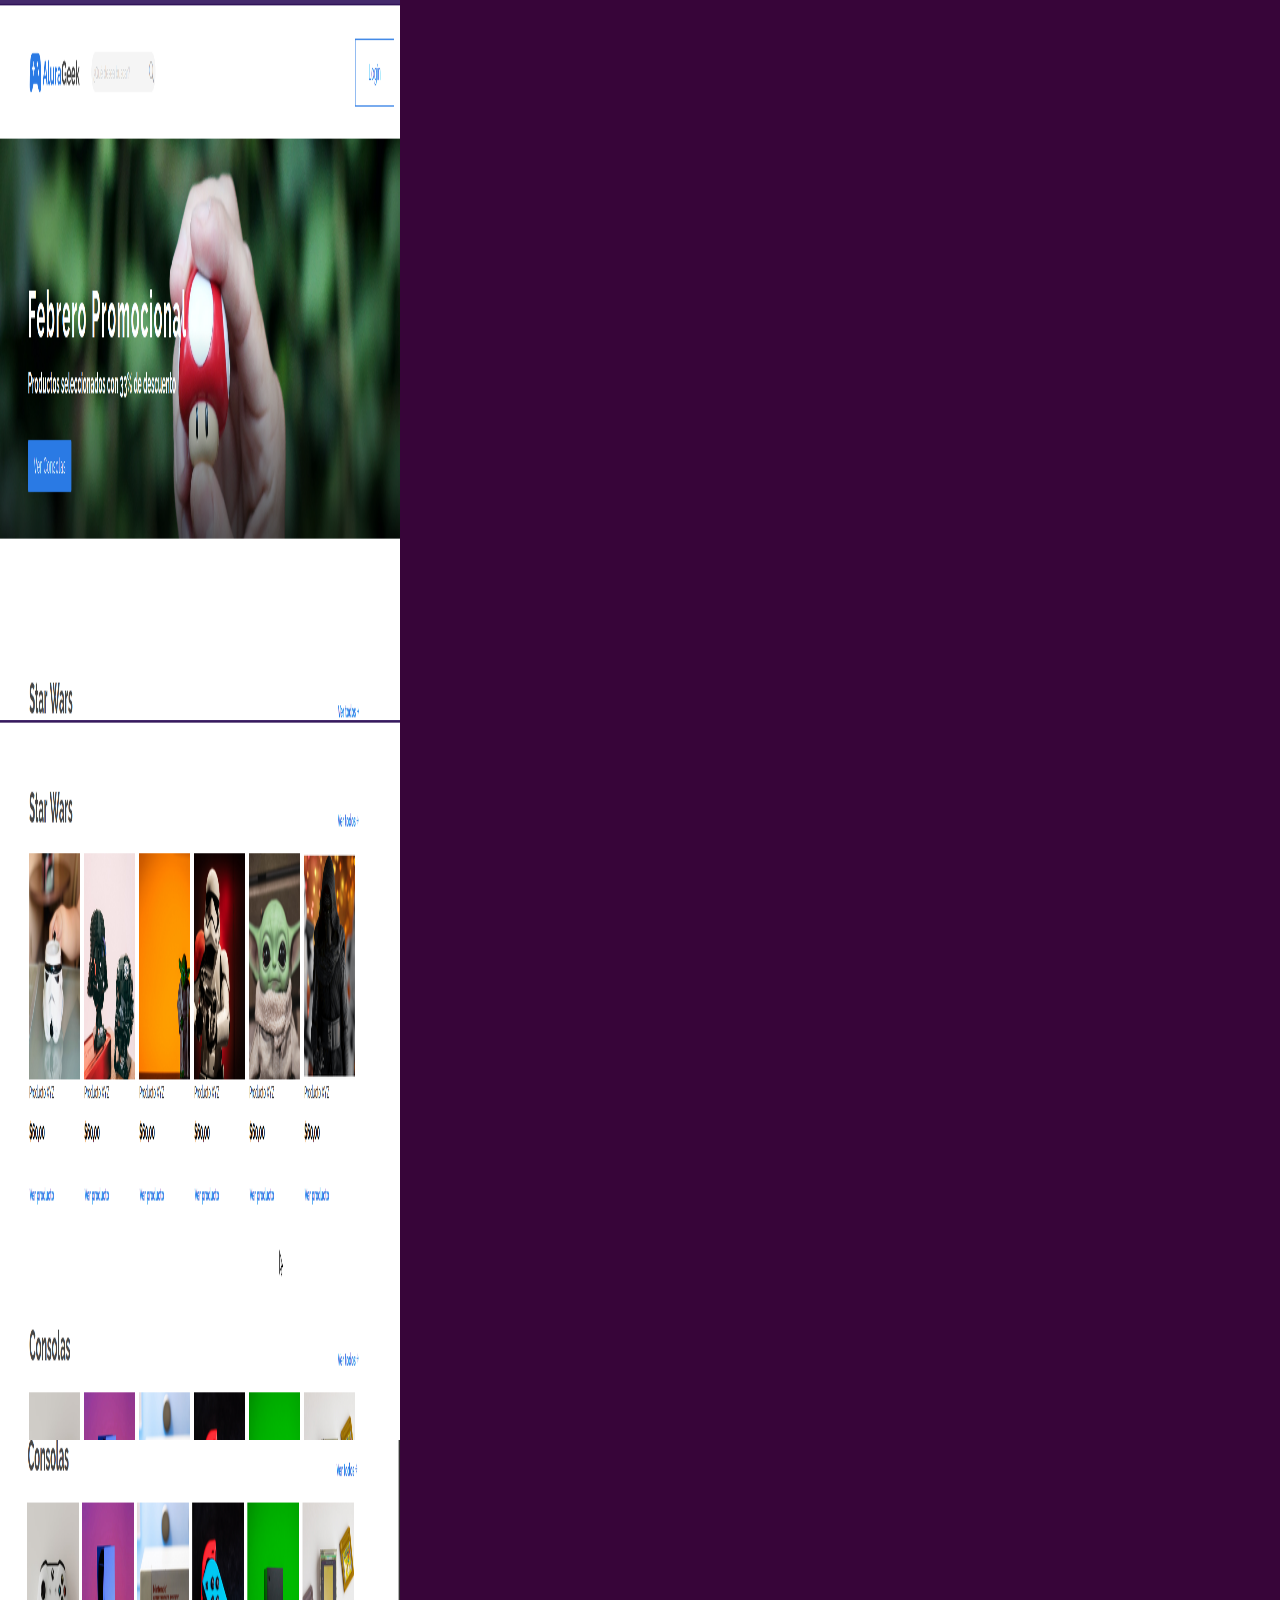
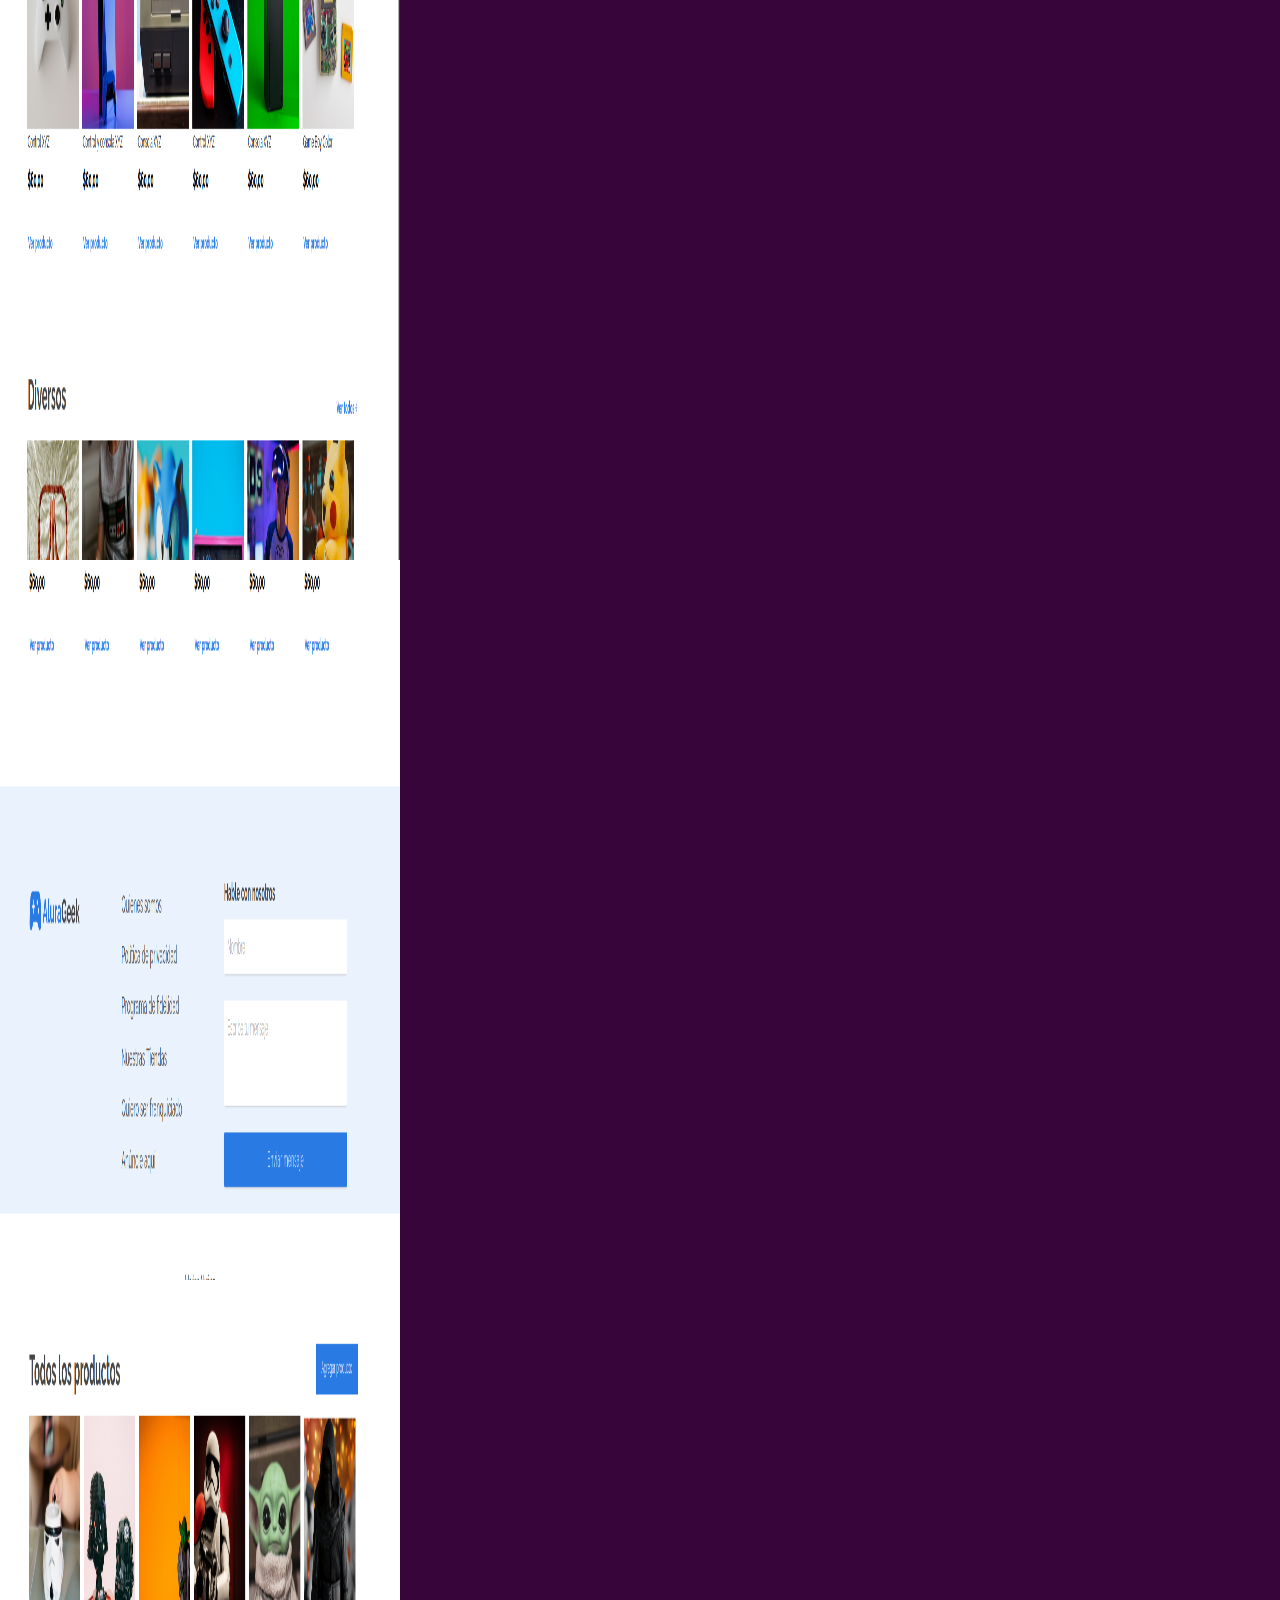
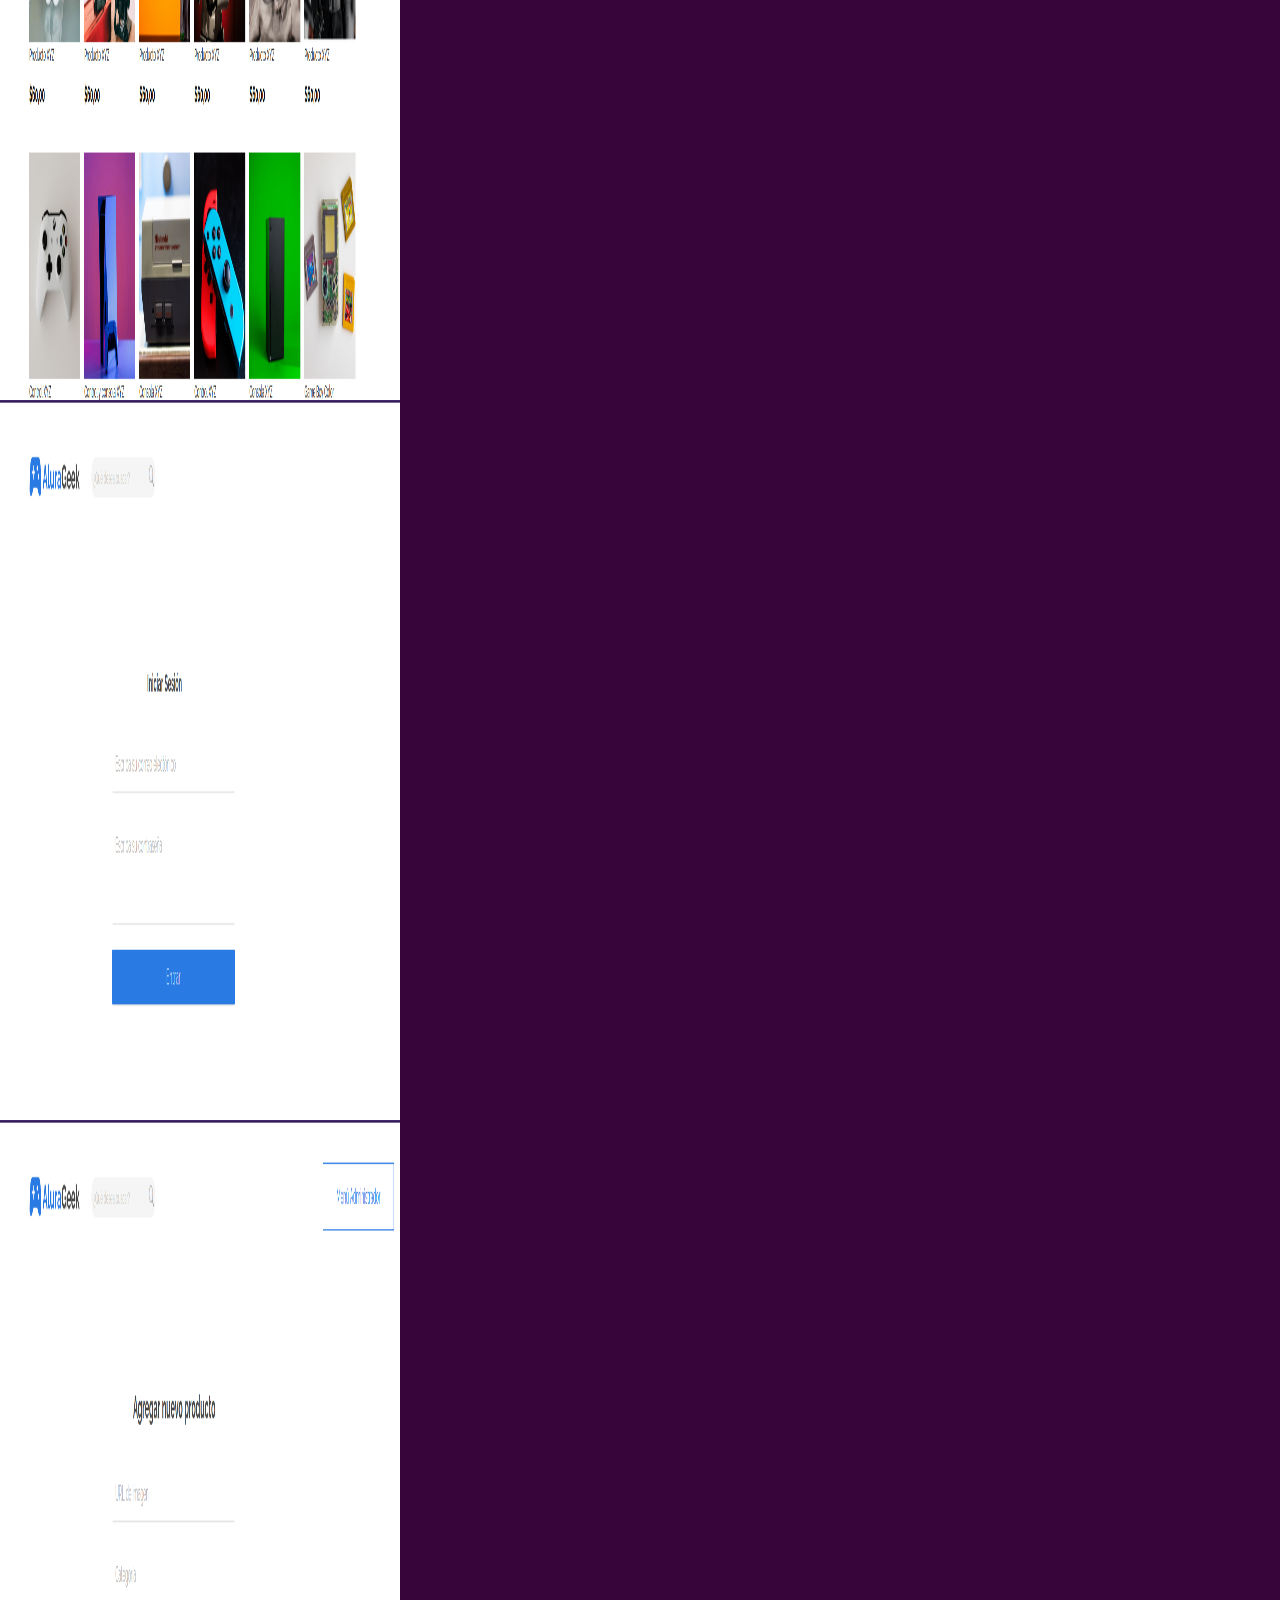
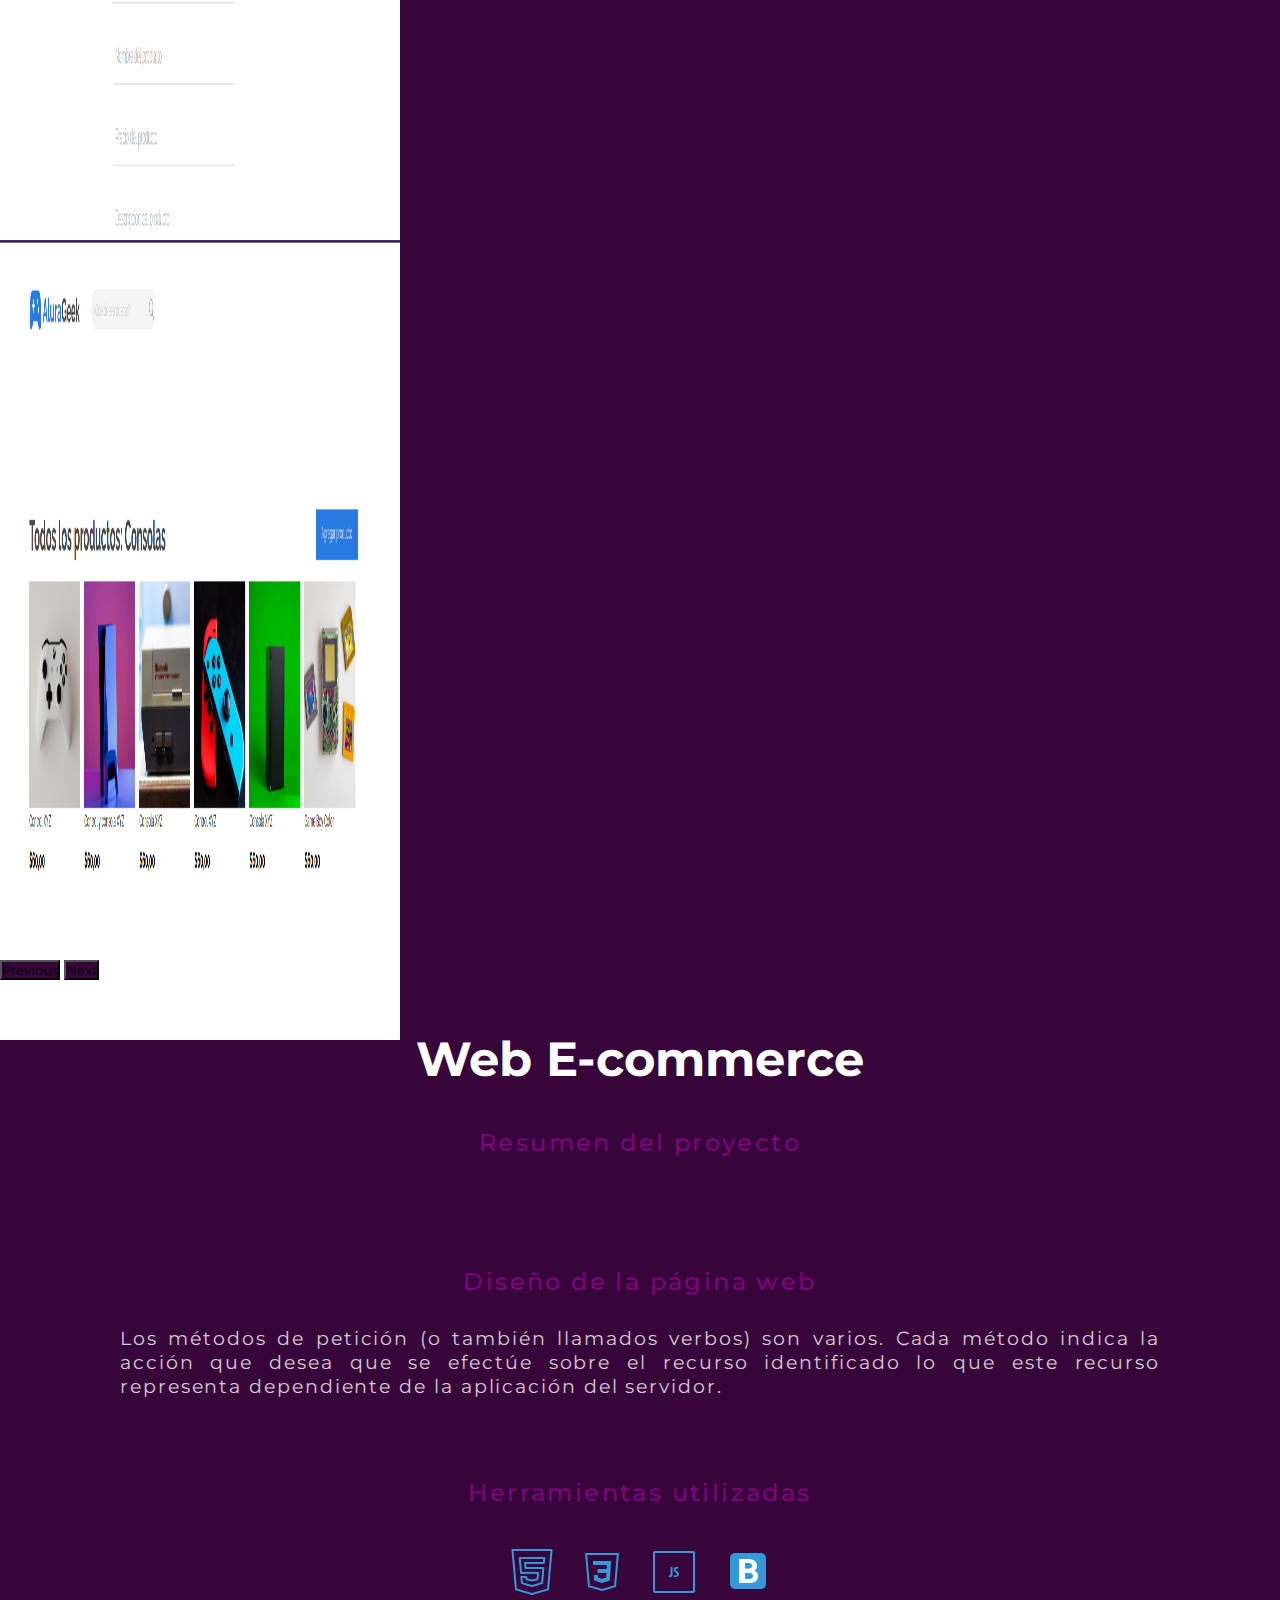
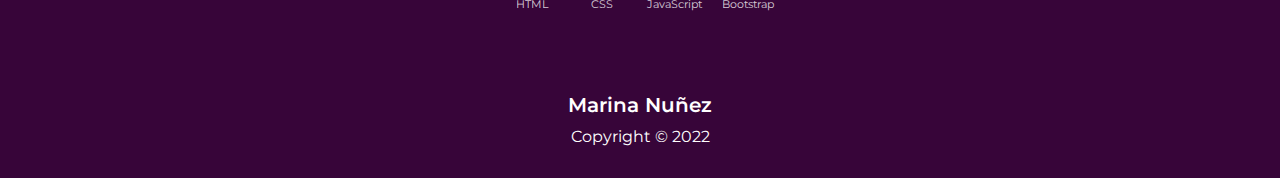
<file: project-2.html>
<!DOCTYPE html>
<html lang="en">

<head>
    <meta charset="UTF-8">
    <meta http-equiv="X-UA-Compatible" content="IE=edge">
    <meta name="viewport" content="width=device-width, initial-scale=1.0">
    <title>Marina Nuñez</title>
    <link rel="shortcut icon" href="./logo/MN2.ico">
    <link rel="stylesheet" href="project-2.css">
    <!--Boostrap-->
    <link href="https://cdn.jsdelivr.net/npm/bootstrap@5.3.0-alpha1/dist/css/bootstrap.min.css" rel="stylesheet"
        integrity="sha384-GLhlTQ8iRABdZLl6O3oVMWSktQOp6b7In1Zl3/Jr59b6EGGoI1aFkw7cmDA6j6gD" crossorigin="anonymous">
    <!--End Boostrap-->

</head>

<body>
    <section class="container-project">
        <div id="carouselExample" class="carousel slide" data-ride="carousel">
            <div class="carousel-inner">
                <div class="carousel-item active">
                    <img src="./img/project-2/slider/img-1.png" class="d-block w-100" alt="...">
                </div>
                <div class="carousel-item">
                    <img src="./img/project-2/slider/img-2.png" class="d-block w-100" alt="...">
                </div>
                <div class="carousel-item">
                    <img src="./img/project-2/slider/img-3.png" class="d-block w-100" alt="...">
                </div>
                <div class="carousel-item">
                    <img src="./img/project-2/slider/img-4.png" class="d-block w-100" alt="...">
                </div>
                <div class="carousel-item">
                    <img src="./img/project-2/slider/img-5.png" class="d-block w-100" alt="...">
                </div>
                <div class="carousel-item">
                    <img src="./img/project-2/slider/img-6.png" class="d-block w-100" alt="...">
                </div>
                <div class="carousel-item">
                    <img src="./img/project-2/slider/img-7.png" class="d-block w-100" alt="...">
                </div>
                <div class="carousel-item">
                    <img src="./img/project-2/slider/img-8.png" class="d-block w-100" alt="...">
                </div>
            </div>
            <button class="carousel-control-prev" type="button" data-bs-target="#carouselExample" data-bs-slide="prev">
                <span class="carousel-control-prev-icon" aria-hidden="true"></span>
                <span class="visually-hidden">Previous</span>
            </button>
            <button class="carousel-control-next" type="button" data-bs-target="#carouselExample" data-bs-slide="next">
                <span class="carousel-control-next-icon" aria-hidden="true"></span>
                <span class="visually-hidden">Next</span>
            </button>
        </div>
        <div class="title">
            <h1>Web E-commerce</h1>
        </div>
        <div class="info">
            <h3>Resumen del proyecto </h3>
            <p class="text">
                
            </p>
            <h3>Diseño de la página web</h3>
            <p class="text">Los métodos de petición (o también llamados verbos) son varios. Cada método
                indica la acción que desea que se efectúe sobre el recurso identificado lo que este
                recurso representa dependiente de la aplicación del servidor.</p>
            <h3>Herramientas utilizadas</h3>
            <ul class="list-skills">
                <li class="skills-project"><img src="./icons/icons8-html-5-50.png" alt="html">HTML</li>
                <li class="skills-project"><img src="./icons/icons8-css3-50.png" alt="css">CSS</li>
                <li class="skills-project"><img src="./icons/icons8-js-50.png" alt="js">JavaScript</li>
                <li class="skills-project"><img src="./icons/icons8-oreja-48.png" alt="bs">Bootstrap</li>
            </ul>
            <div class="repo">
            </div>
        </div>
    </section>

    <section class="footer">
        <span class="footer-title">Marina Nuñez</span>
        <p>Copyright &copy 2022</p>
    </section>
    <script src="https://cdn.jsdelivr.net/npm/bootstrap@5.3.0-alpha1/dist/js/bootstrap.bundle.min.js"
        integrity="sha384-w76AqPfDkMBDXo30jS1Sgez6pr3x5MlQ1ZAGC+nuZB+EYdgRZgiwxhTBTkF7CXvN"
        crossorigin="anonymous"></script>
</body>

</html>
</file>
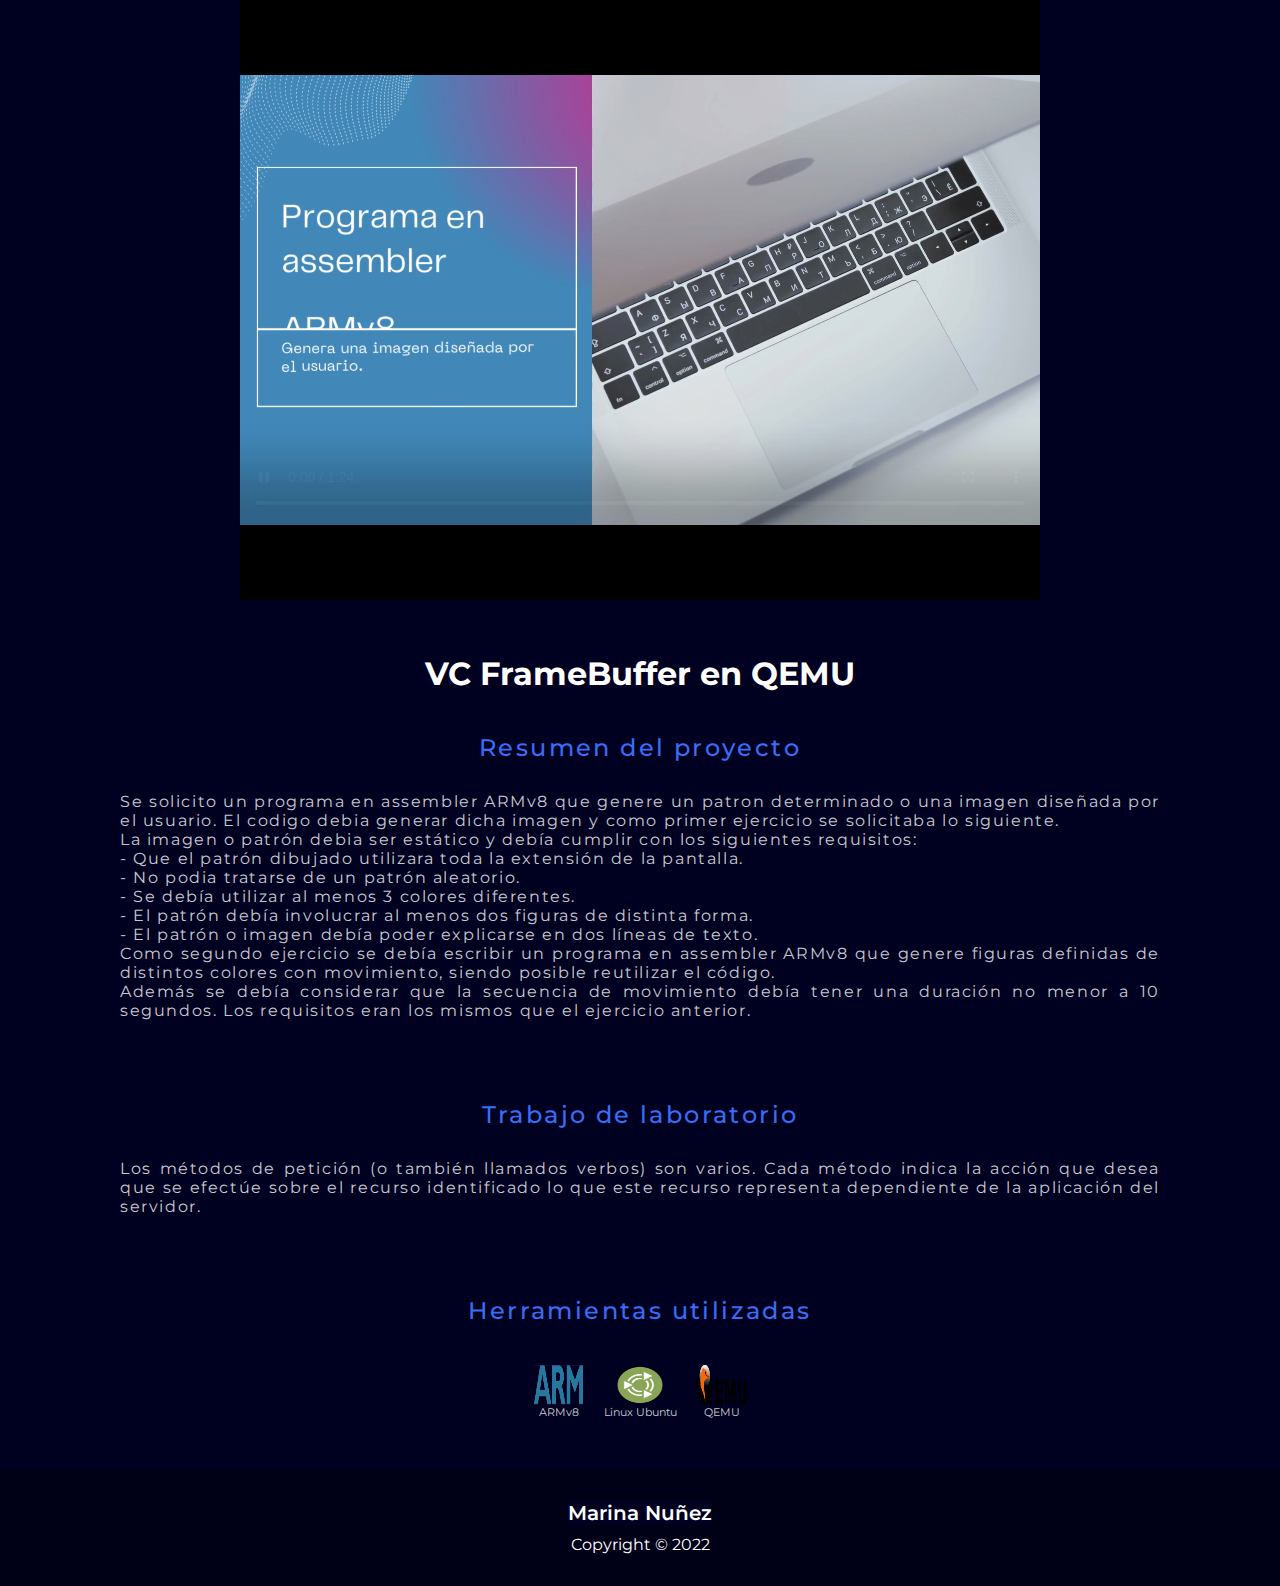
<file: project-3.html>
<!DOCTYPE html>
<html lang="en">
<head>
    <meta charset="UTF-8">
    <meta http-equiv="X-UA-Compatible" content="IE=edge">
    <meta name="viewport" content="width=device-width, initial-scale=1.0">
    <title>Marina Nuñez</title>
    <link rel="shortcut icon" href="./logo/MN2.ico">
    <link rel="stylesheet" href="project-3.css">
    <!--Boostrap-->
    <link href="https://cdn.jsdelivr.net/npm/bootstrap@5.3.0-alpha1/dist/css/bootstrap.min.css" rel="stylesheet"
        integrity="sha384-GLhlTQ8iRABdZLl6O3oVMWSktQOp6b7In1Zl3/Jr59b6EGGoI1aFkw7cmDA6j6gD" crossorigin="anonymous">
    <!--End Boostrap-->
    
</head>

<body>
    <section class="container-project">
        <div align="center">
            <iframe width="800" height="600" src="./img/project-3/Video-Core.mp4" frameborder="0" allowfullscreen></iframe>
        </div>
        <div class="title">
            <h1>VC FrameBuffer en QEMU</h1>
        </div>
        <div class="info">
            <h3>Resumen del proyecto </h3>
            <p class="text">
                Se solicito un programa en assembler ARMv8 que genere un patron determinado o una imagen diseñada por el usuario. El codigo debia generar dicha imagen y como primer ejercicio se solicitaba lo siguiente. <br>
                La imagen o patrón debia ser estático y debía cumplir con los siguientes requisitos: <br>
                - Que el patrón dibujado utilizara toda la extensión de la pantalla. <br>
                - No podia tratarse de un patrón aleatorio. <br>
                - Se debía utilizar al menos 3 colores diferentes. <br>
                - El patrón debía involucrar al menos dos figuras de distinta forma. <br>
                - El patrón o imagen debía poder explicarse en dos líneas de texto. <br>
                Como segundo ejercicio se debía escribir un programa en assembler ARMv8 que genere figuras definidas de distintos colores
                con movimiento, siendo posible reutilizar el código. <br>
                Además se debía considerar que la secuencia de movimiento debía tener una duración no menor a 10
                segundos. Los requisitos eran los mismos que el ejercicio anterior.
            </p>
            <h3>Trabajo de laboratorio</h3>
            <p class="text">Los métodos de petición (o también llamados verbos) son varios. Cada método
                indica la acción que desea que se efectúe sobre el recurso identificado lo que este
                recurso representa dependiente de la aplicación del servidor.</p>
            <h3>Herramientas utilizadas</h3>
            <ul class="list-skills">
                <li class="skills-project"><img src="./img/project-3/arm.png" alt="ARMv8 ">ARMv8</li>
                <li class="skills-project"><img src="./img/project-3/Ubuntu_MATE_logo.png" alt="Ubuntu-Mate">Linux Ubuntu</li>
                <li class="skills-project"><img src="./img/project-3/Qemu_logo.png" alt="QEMU">QEMU</li>
            </ul>
            <div class="repo">
            </div>
        </div>
    </section>

    <section class="footer">
        <span class="footer-title">Marina Nuñez</span>
        <p>Copyright &copy 2022</p>
    </section>
    <script src="https://cdn.jsdelivr.net/npm/bootstrap@5.3.0-alpha1/dist/js/bootstrap.bundle.min.js"
        integrity="sha384-w76AqPfDkMBDXo30jS1Sgez6pr3x5MlQ1ZAGC+nuZB+EYdgRZgiwxhTBTkF7CXvN"
        crossorigin="anonymous"></script>
</body>

</html>
</file>
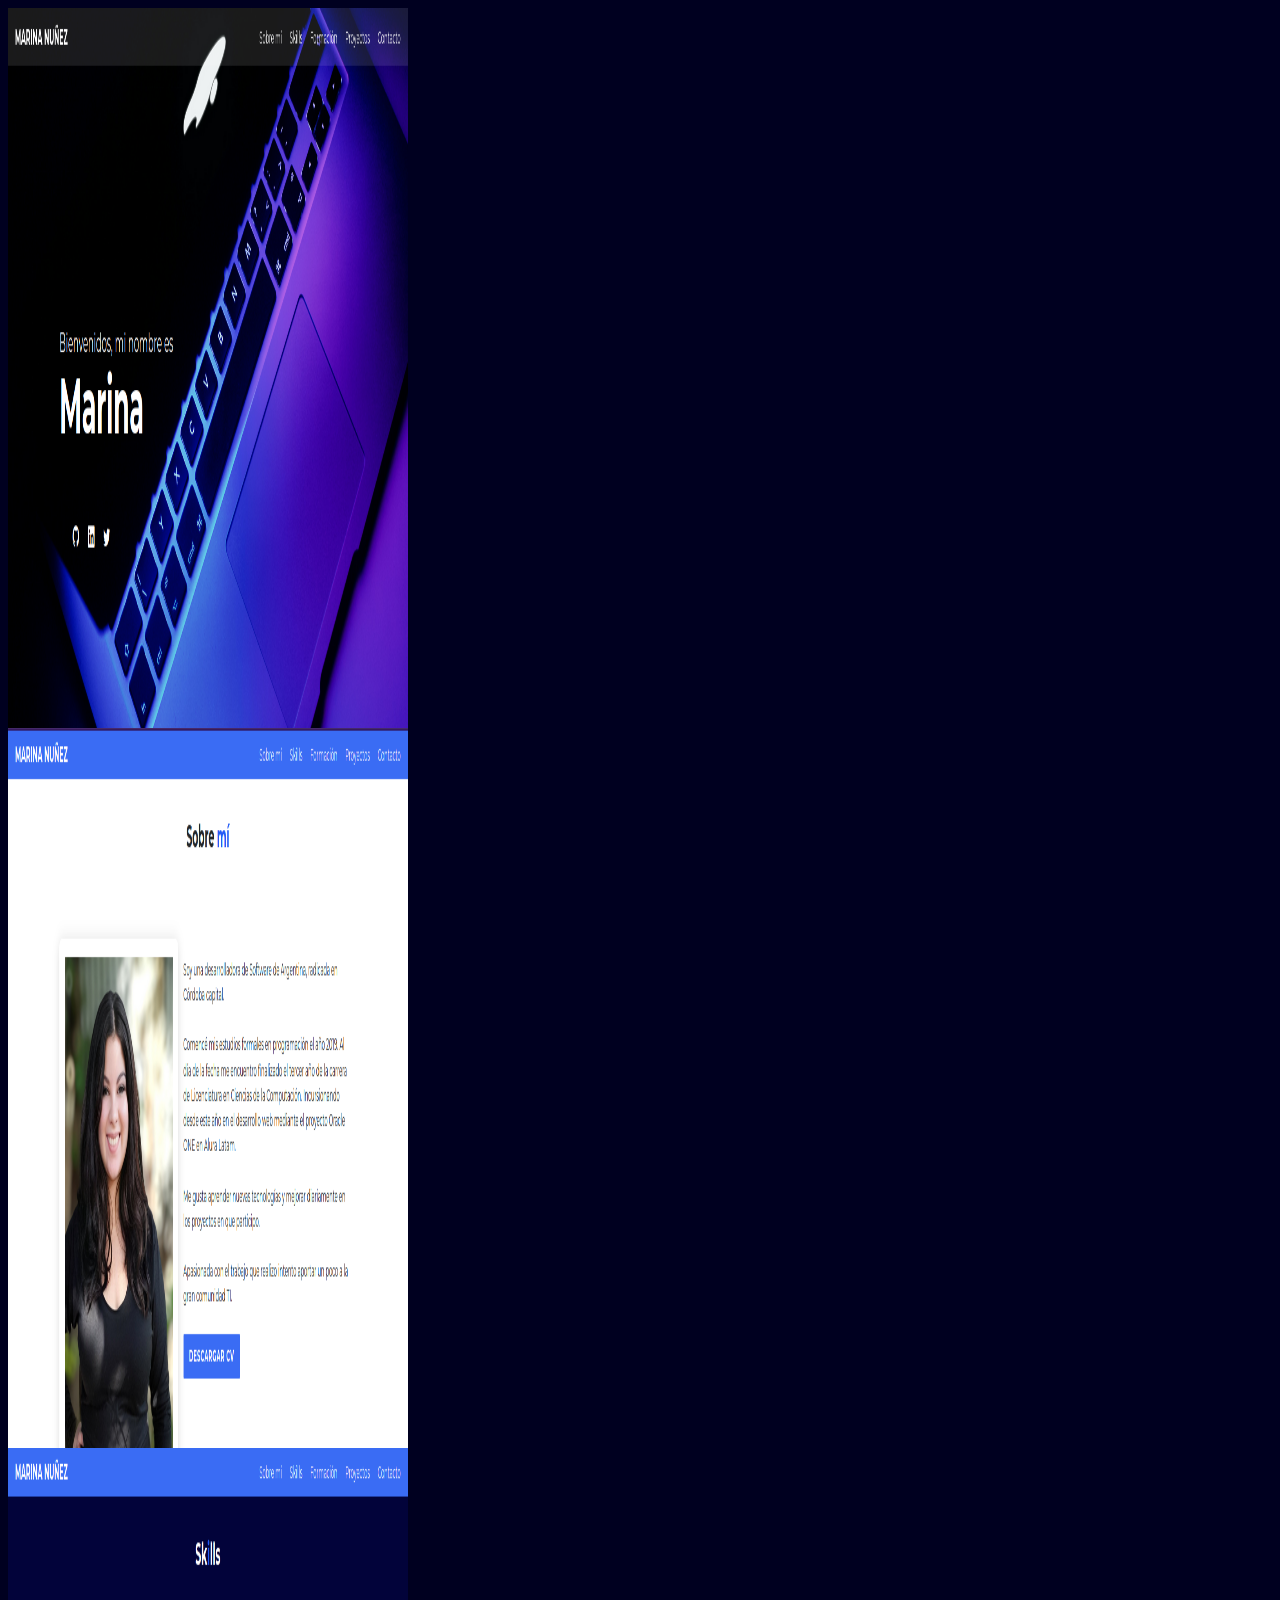
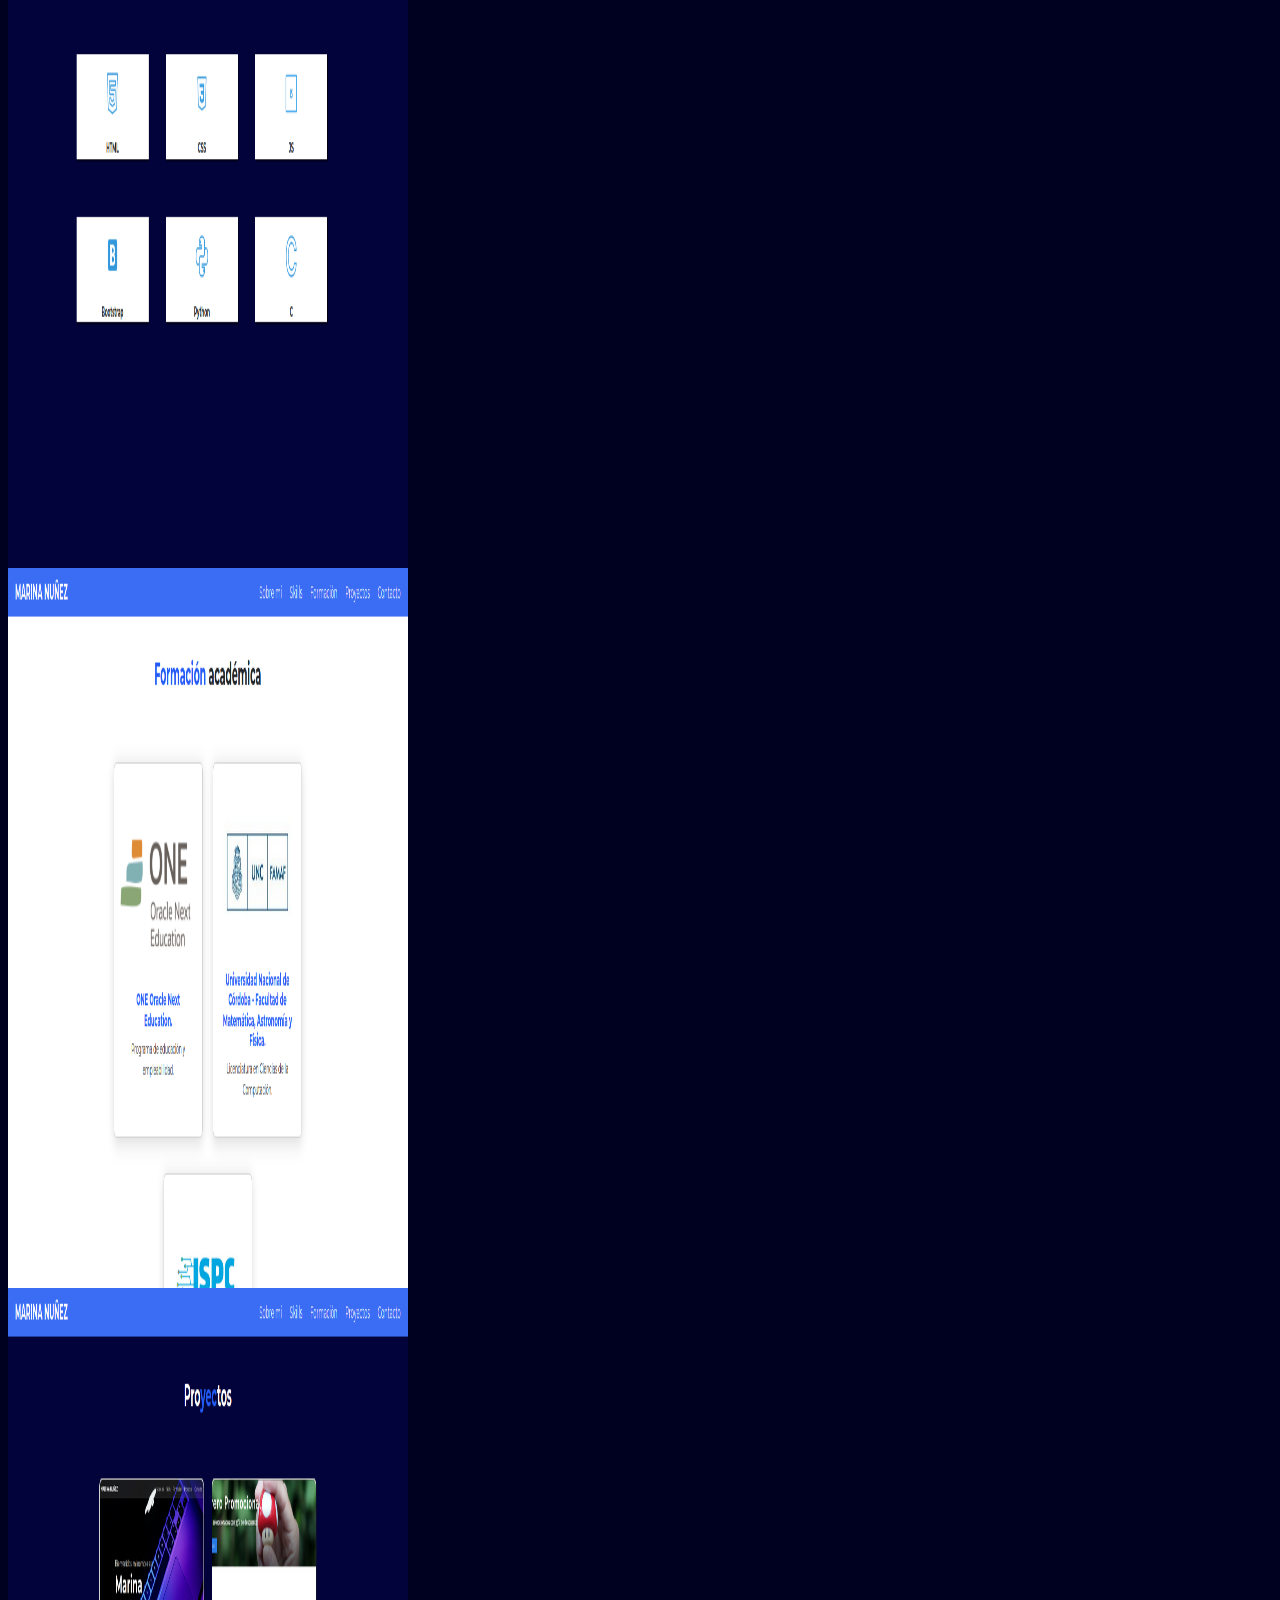
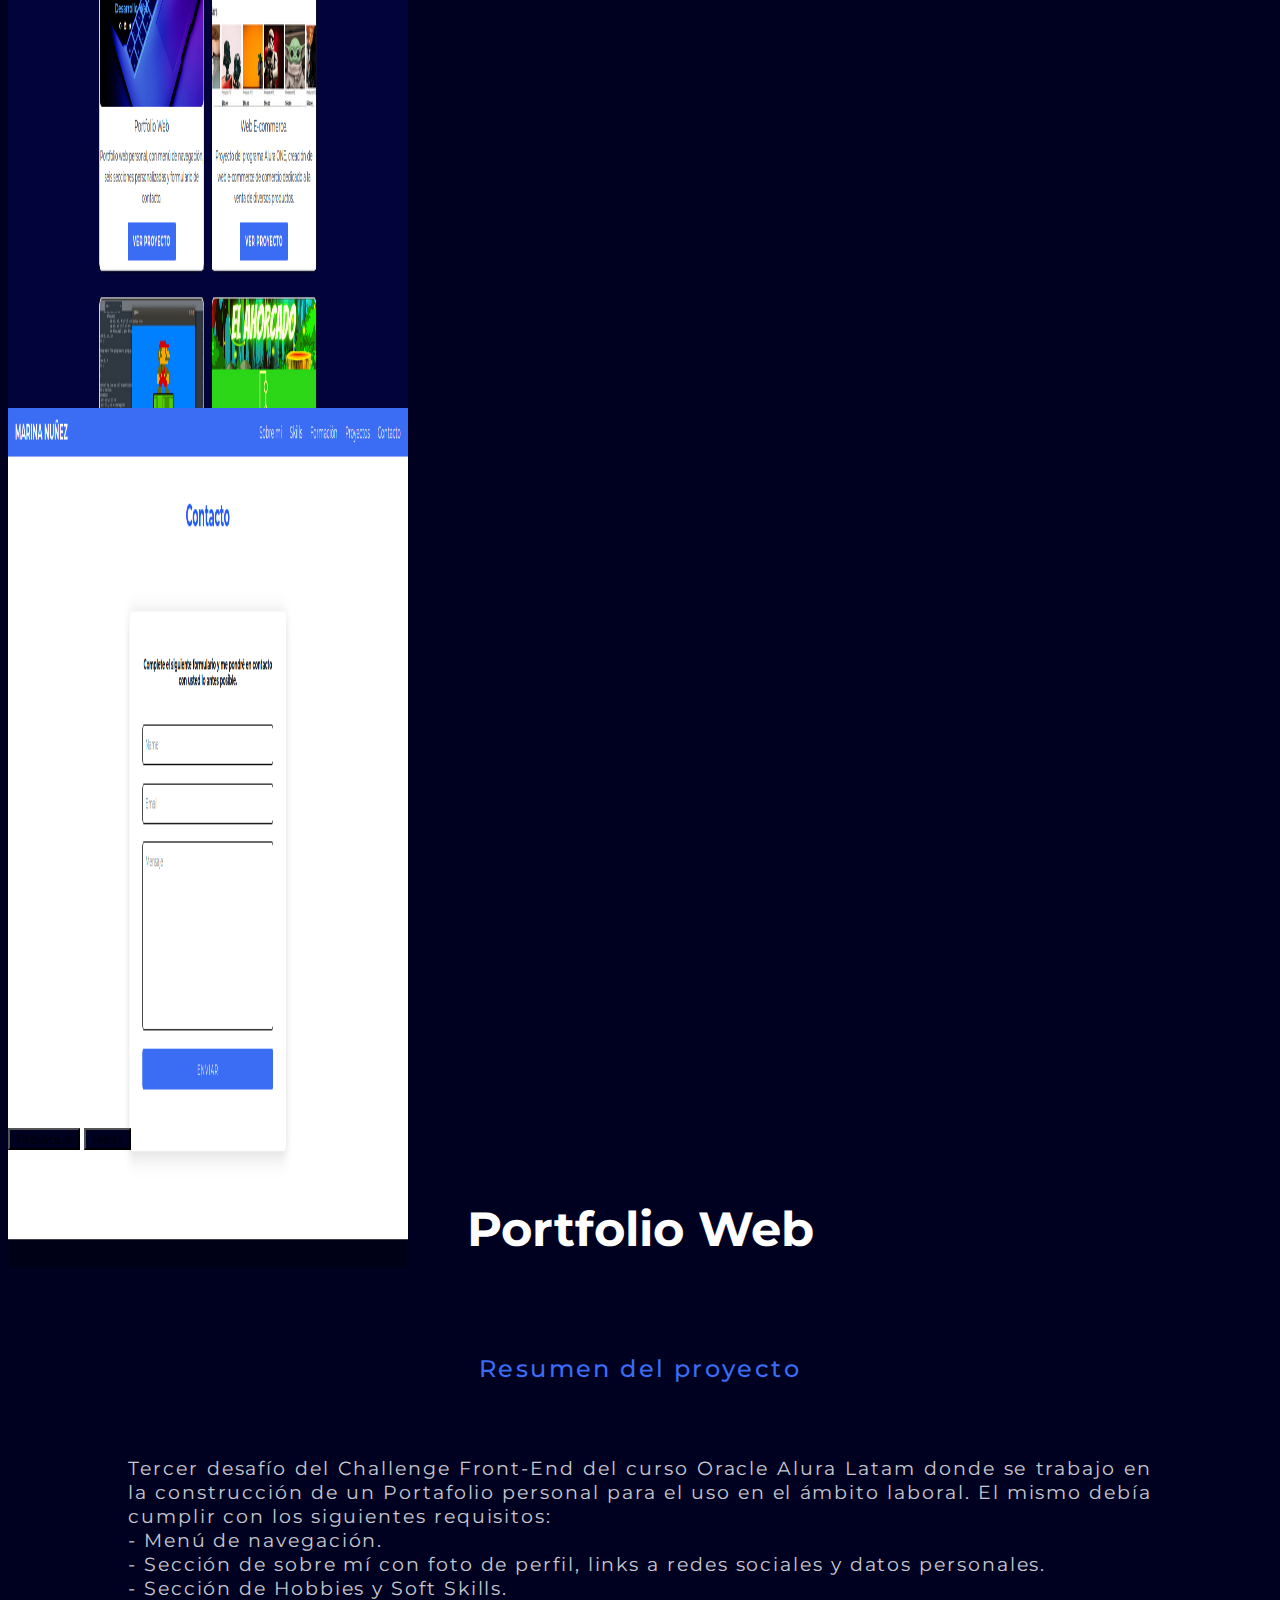
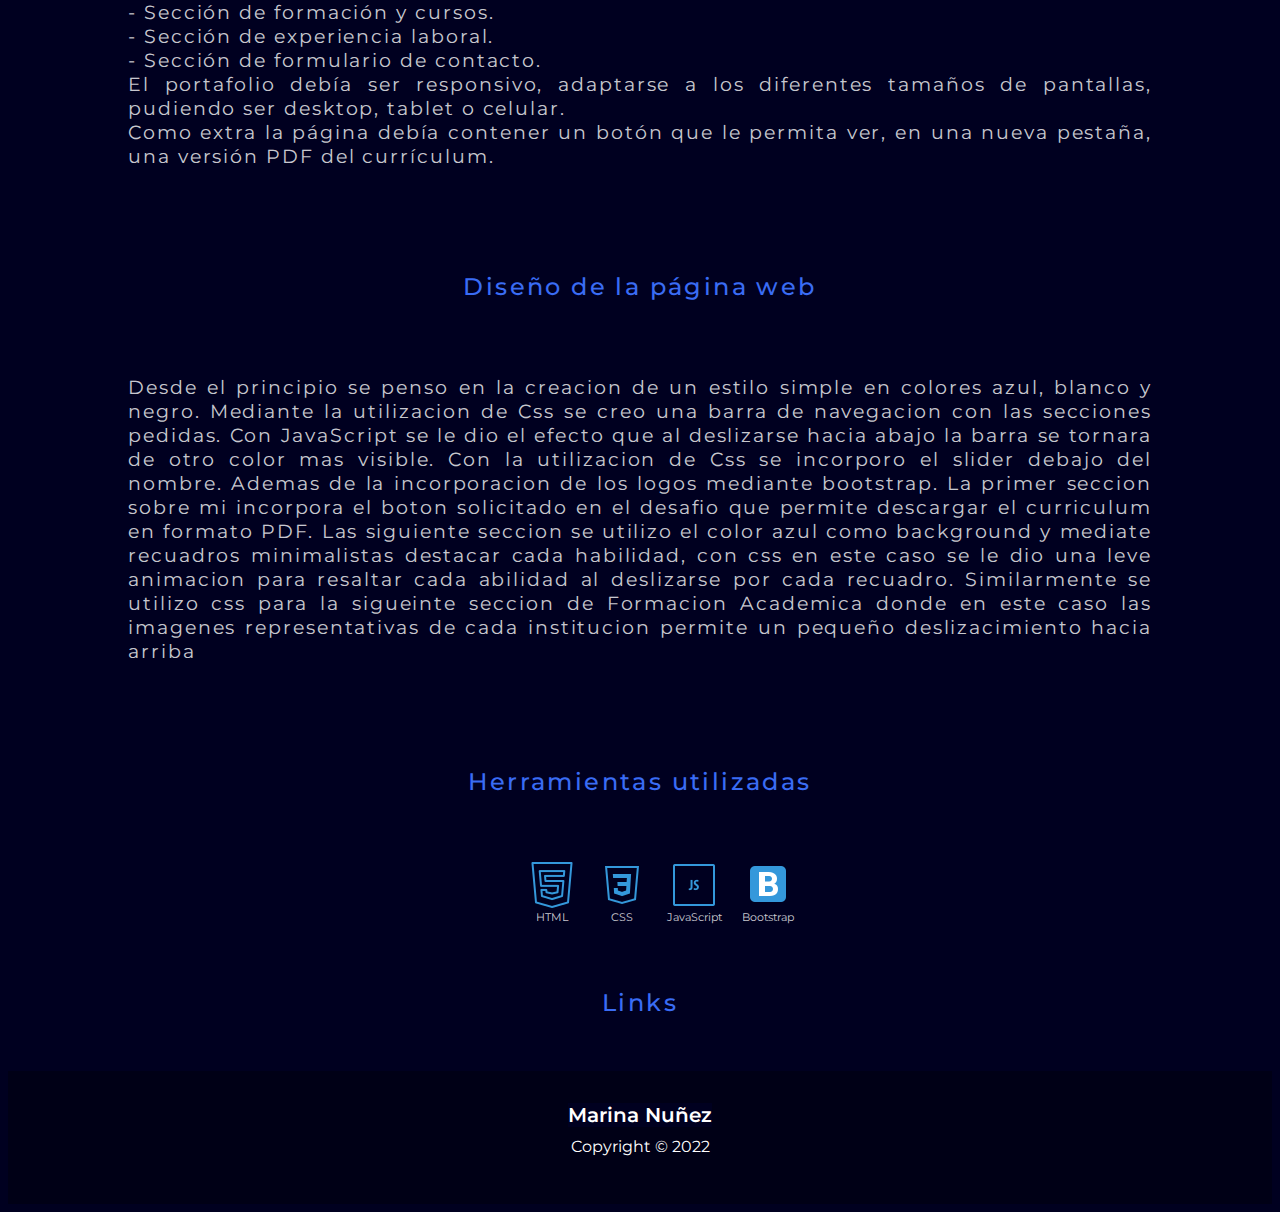
<file: proyect-1.html>
<!DOCTYPE html>
<html lang="en">

<head>
    <meta charset="UTF-8">
    <meta http-equiv="X-UA-Compatible" content="IE=edge">
    <meta name="viewport" content="width=device-width, initial-scale=1.0">
    <link rel="stylesheet" href="./proyect-1.css">
    <title>Marina Nuñez</title>
    <!--Boostrap-->
    <link href="https://cdn.jsdelivr.net/npm/bootstrap@5.3.0-alpha1/dist/css/bootstrap.min.css" rel="stylesheet"
        integrity="sha384-GLhlTQ8iRABdZLl6O3oVMWSktQOp6b7In1Zl3/Jr59b6EGGoI1aFkw7cmDA6j6gD" crossorigin="anonymous">
    <!--End Boostrap-->
    <link rel="shortcut icon" href="./logo/MN2.ico">
</head>

<body>
    <section class="container-proyect">
        <div id="carouselExample" class="carousel slide" data-ride="carousel">
            <div class="carousel-inner">
                <div class="carousel-item active">
                    <img src="./img/Proyect-1/slider/img-1.png" class="d-block w-100" alt="...">
                </div>
                <div class="carousel-item">
                    <img src="./img/Proyect-1/slider/img-2.png" class="d-block w-100" alt="...">
                </div>
                <div class="carousel-item">
                    <img src="./img/Proyect-1/slider/img-3.png" class="d-block w-100" alt="...">
                </div>
                <div class="carousel-item">
                    <img src="./img/Proyect-1/slider/img-4.png" class="d-block w-100" alt="...">
                </div>
                <div class="carousel-item">
                    <img src="./img/Proyect-1/slider/img-5.png" class="d-block w-100" alt="...">
                </div>
                <div class="carousel-item">
                    <img src="./img/Proyect-1/slider/img-6.png" class="d-block w-100" alt="...">
                </div>
            </div>
            <button class="carousel-control-prev" type="button" data-bs-target="#carouselExample" data-bs-slide="prev">
                <span class="carousel-control-prev-icon" aria-hidden="true"></span>
                <span class="visually-hidden">Previous</span>
            </button>
            <button class="carousel-control-next" type="button" data-bs-target="#carouselExample" data-bs-slide="next">
                <span class="carousel-control-next-icon" aria-hidden="true"></span>
                <span class="visually-hidden">Next</span>
            </button>
        </div>
        <div class="title">
            <h1>Portfolio Web</h1>
        </div>
        <div class="info">
            <h3>Resumen del proyecto </h3>
            <p class="text">
                Tercer desafío del Challenge Front-End del curso Oracle Alura Latam donde
                se trabajo en la construcción de un Portafolio personal para el uso en el ámbito laboral.
                El mismo debía cumplir con los siguientes requisitos: <br>
                - Menú de navegación.<br>
                - Sección de sobre mí con foto de perfil, links a redes sociales y datos personales. <br>
                - Sección de Hobbies y Soft Skills. <br>
                - Sección de formación y cursos. <br>
                - Sección de experiencia laboral. <br>
                - Sección de formulario de contacto. <br>
                El portafolio debía ser responsivo, adaptarse a los diferentes tamaños de pantallas, pudiendo ser
                desktop, tablet o celular. <br>
                Como extra la página debía contener un botón que le permita ver,
                en una nueva pestaña, una versión PDF del currículum.
            </p>
            <h3>Diseño de la página web</h3>
            <p class="text">
                Desde el principio se penso en la creacion de un estilo simple en colores azul, blanco y negro. Mediante la utilizacion de Css se creo una barra de navegacion con las secciones pedidas.
                Con JavaScript se le dio el efecto que al deslizarse hacia abajo la barra se tornara de otro color mas visible.
                Con la utilizacion de Css se incorporo el slider debajo del nombre. Ademas de la incorporacion de los logos mediante bootstrap.
                La primer seccion sobre mi incorpora el boton solicitado en el desafio que permite descargar el curriculum en formato PDF.
                Las siguiente seccion se utilizo el color azul como background y mediate recuadros minimalistas destacar cada habilidad, con css en este caso se le dio una leve animacion para resaltar cada abilidad al deslizarse por cada recuadro.
                Similarmente se utilizo css para la sigueinte seccion de Formacion Academica donde en este caso las imagenes representativas de cada institucion permite un pequeño deslizacimiento hacia arriba

            </p>
            <h3>Herramientas utilizadas</h3>
            <ul class="list-skills">
                <li class="skills-proyect"><img src="./icons/icons8-html-5-50.png" alt="html">HTML</li>
                <li class="skills-proyect"><img src="./icons/icons8-css3-50.png" alt="css">CSS</li>
                <li class="skills-proyect"><img src="./icons/icons8-js-50.png" alt="js">JavaScript</li>
                <li class="skills-proyect"><img src="./icons/icons8-oreja-48.png" alt="bs">Bootstrap</li>
            </ul>
            <div class="repo">
                <h3>Links</h3>
                <a href="https://github.com/marinanunez/ChallengeOracleONE-Sprint03.git"><i
                        class="bi bi-github"></i></a>
            </div>
        </div>
    </section>

    <section class="footer">
        <span class="footer-title">Marina Nuñez</span>
        <p>Copyright &copy 2022</p>
    </section>
    <script src="https://cdn.jsdelivr.net/npm/bootstrap@5.3.0-alpha1/dist/js/bootstrap.bundle.min.js"
        integrity="sha384-w76AqPfDkMBDXo30jS1Sgez6pr3x5MlQ1ZAGC+nuZB+EYdgRZgiwxhTBTkF7CXvN"
        crossorigin="anonymous"></script>
</body>

</html>
</file>
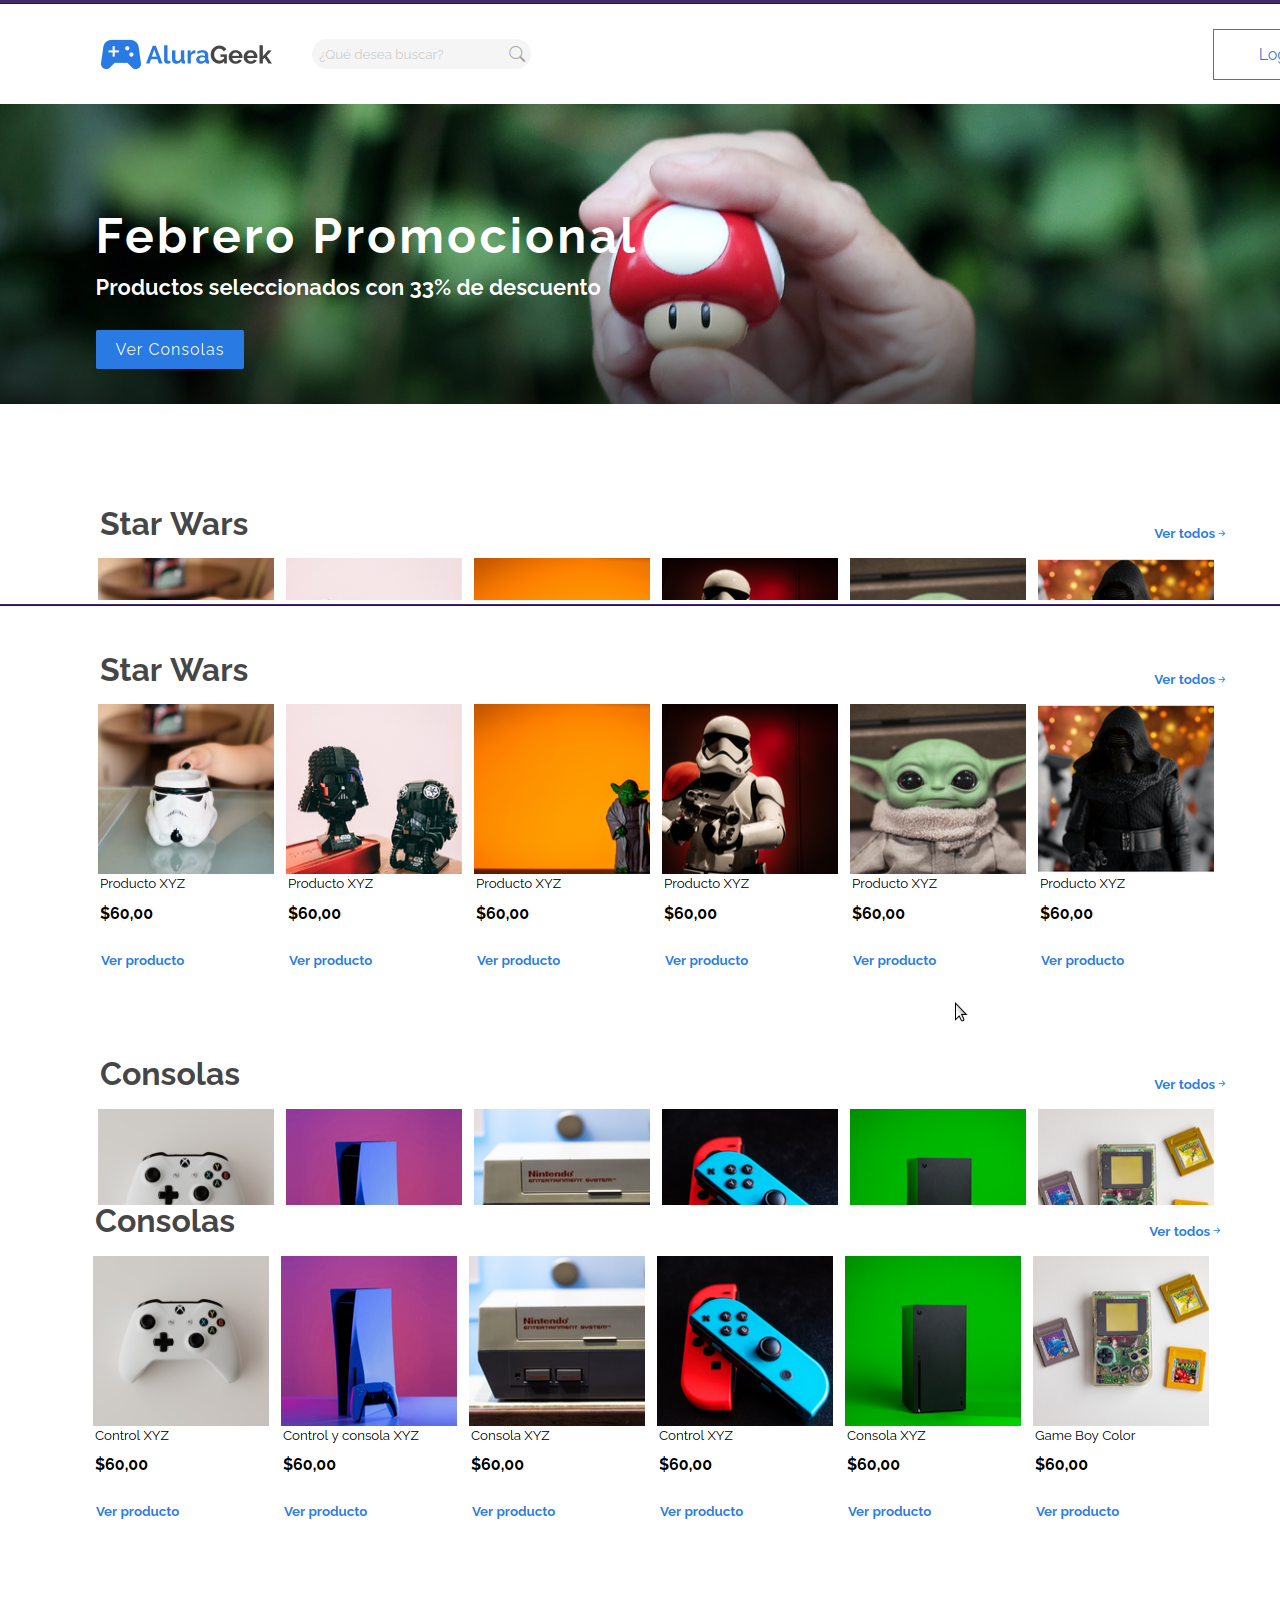
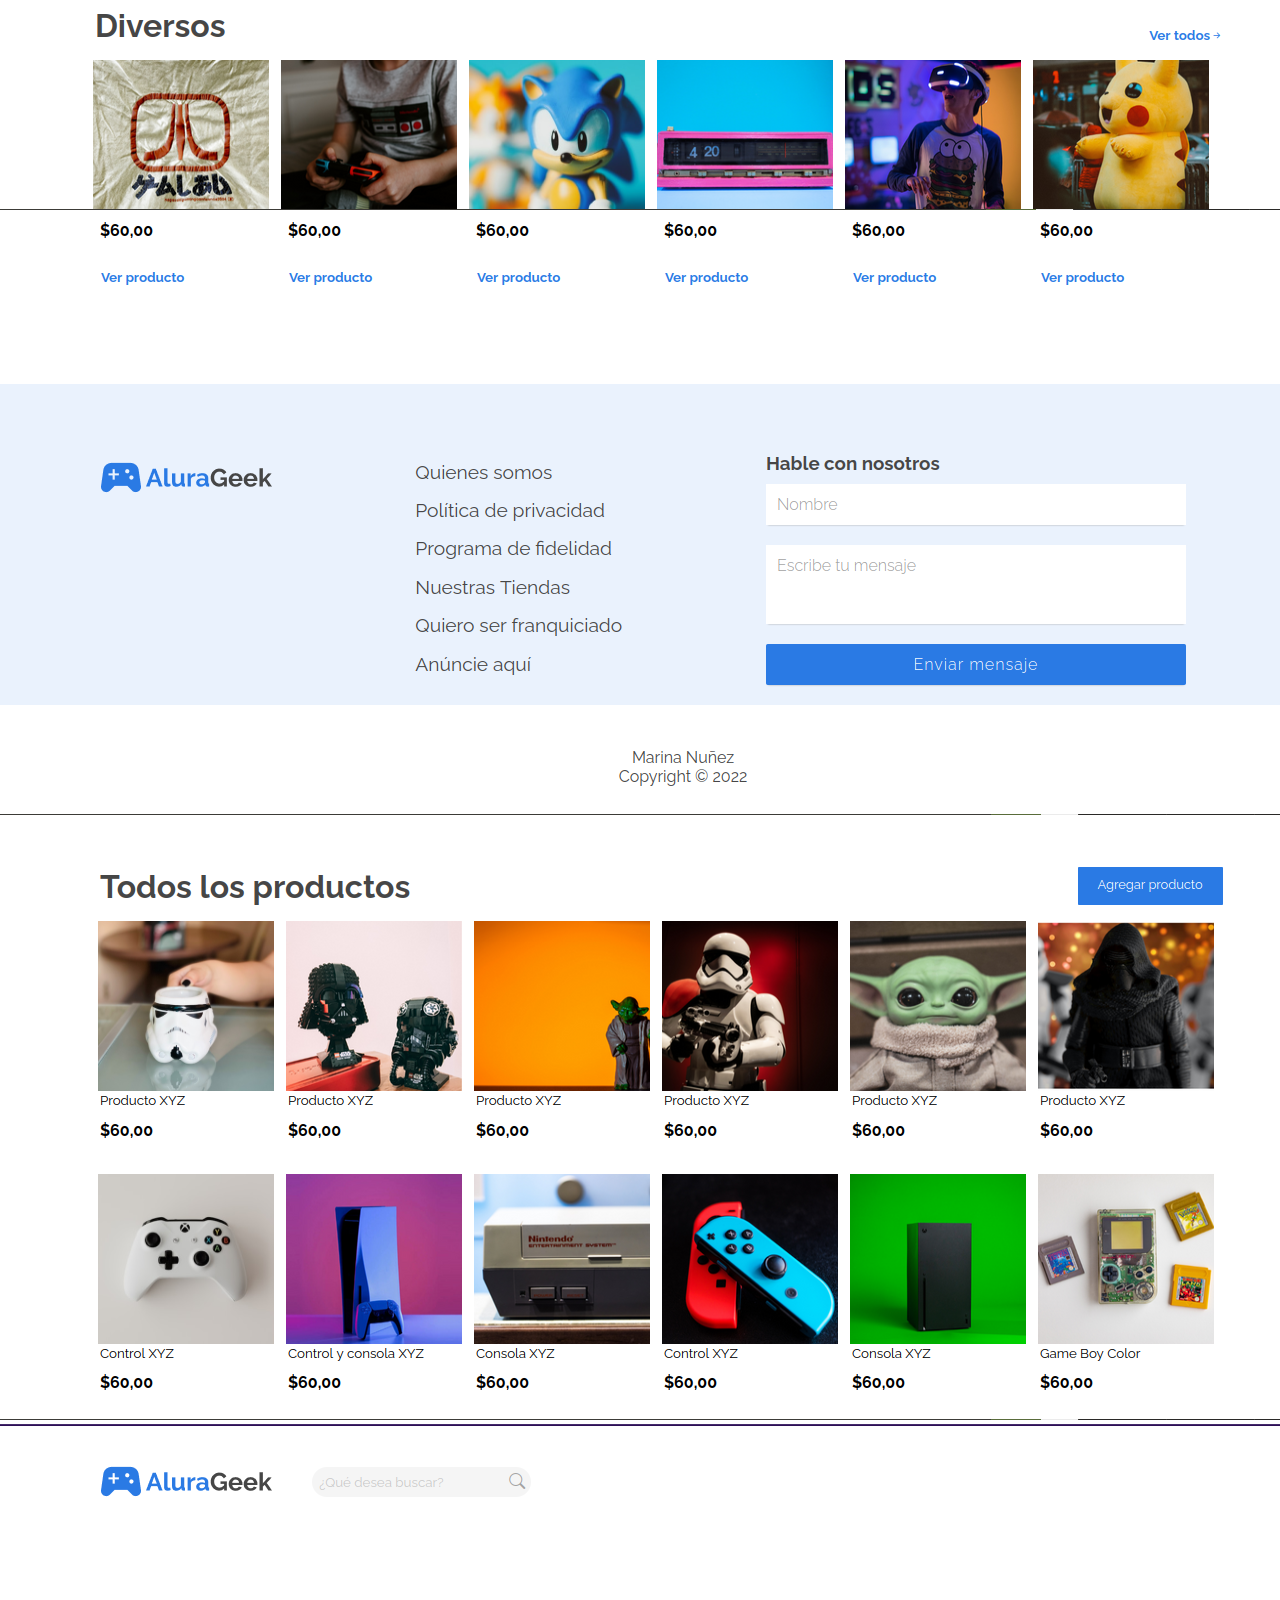
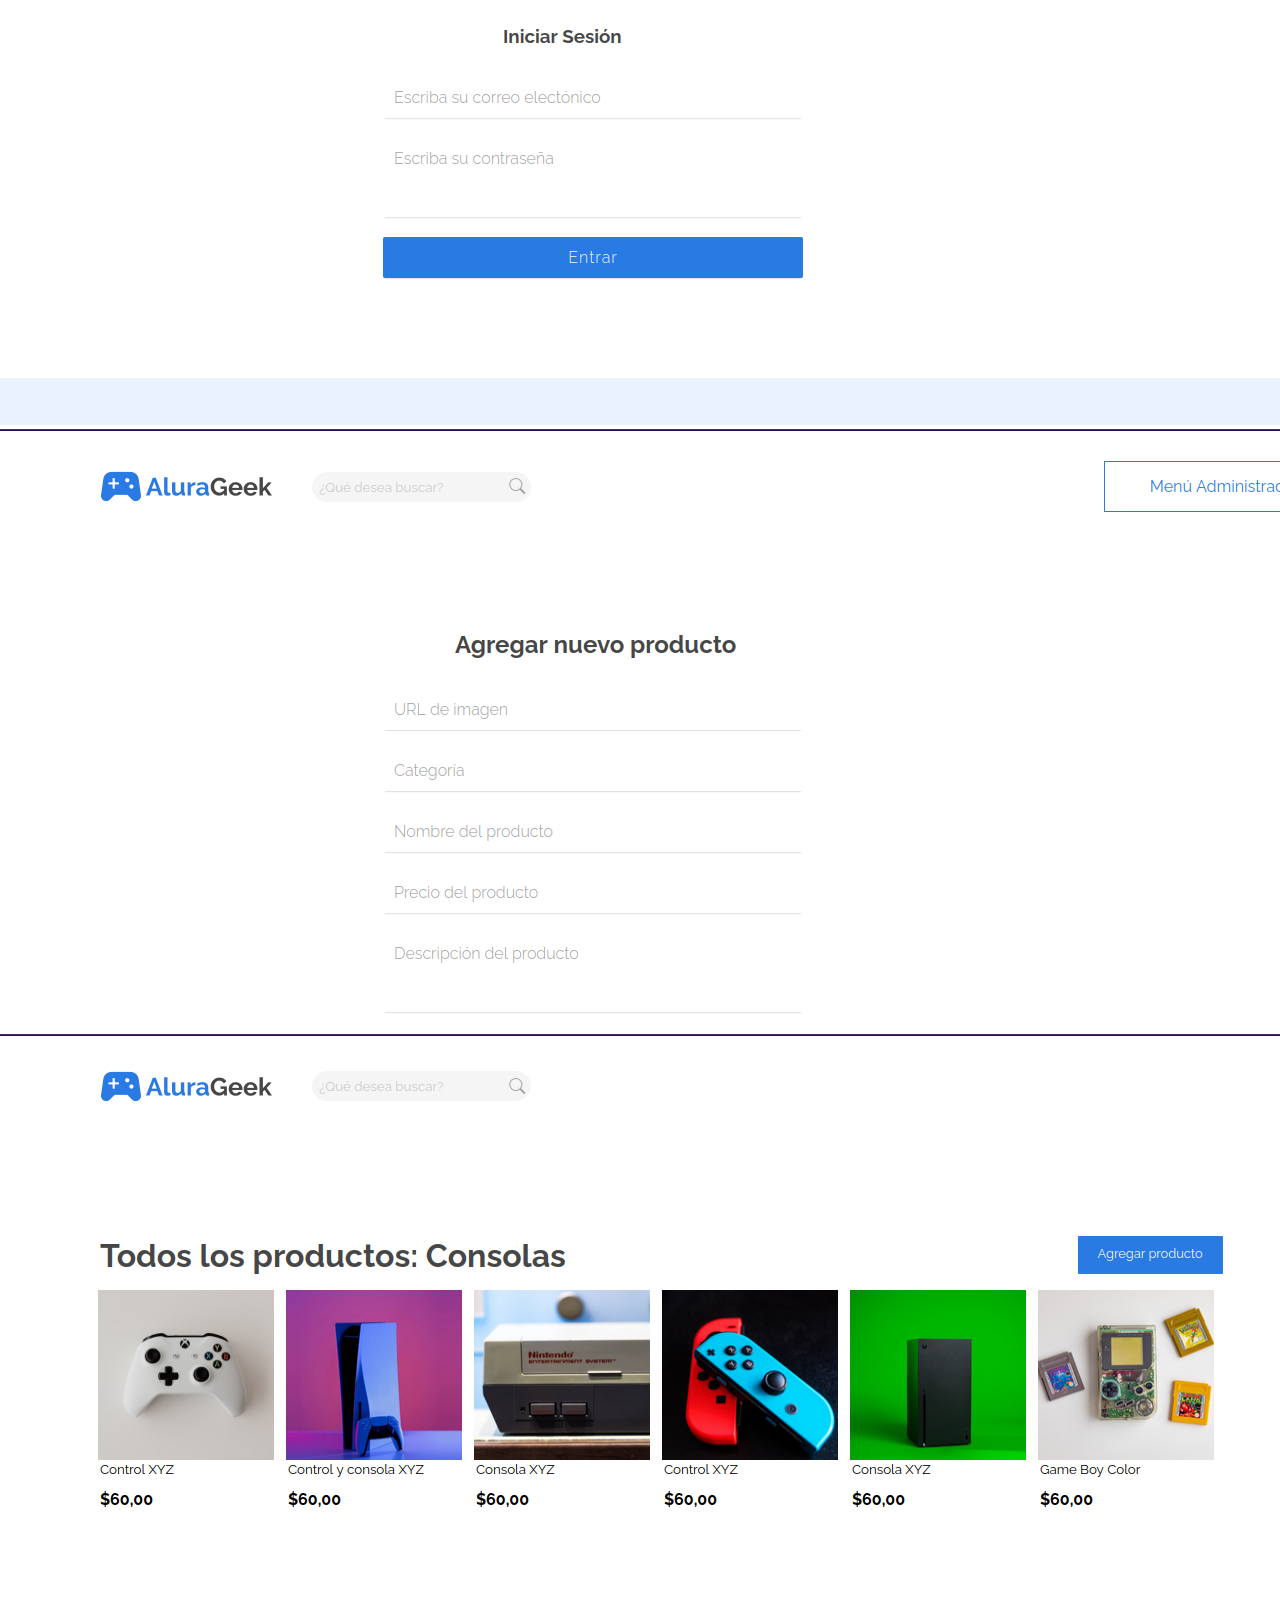
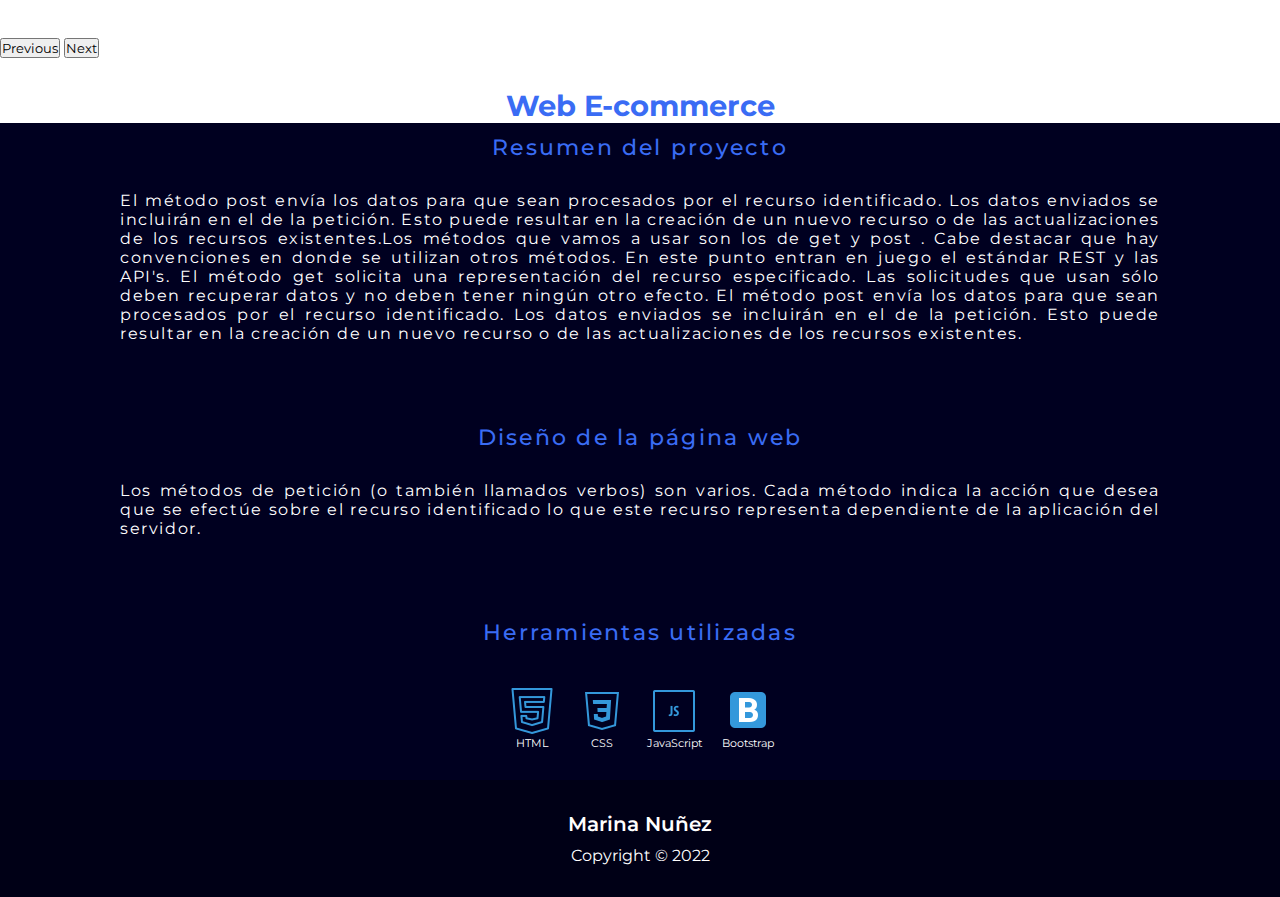
<file: proyect-2.html>
<!DOCTYPE html>
<html lang="en">

<head>
    <meta charset="UTF-8">
    <meta http-equiv="X-UA-Compatible" content="IE=edge">
    <meta name="viewport" content="width=device-width, initial-scale=1.0">
    <title>Marina Nuñez</title>
    <link rel="shortcut icon" href="./logo/MN2.ico">
    <link rel="stylesheet" href="proyect-2.css">
    <!--Boostrap-->
    <link href="https://cdn.jsdelivr.net/npm/bootstrap@5.3.0-alpha1/dist/css/bootstrap.min.css" rel="stylesheet"
        integrity="sha384-GLhlTQ8iRABdZLl6O3oVMWSktQOp6b7In1Zl3/Jr59b6EGGoI1aFkw7cmDA6j6gD" crossorigin="anonymous">
    <!--End Boostrap-->

</head>

<body>
    <section class="container-proyect">
        <div id="carouselExample" class="carousel slide" data-ride="carousel">
            <div class="carousel-inner">
                <div class="carousel-item active">
                    <img src="./img/Proyect-2/slider/img-1.png" class="d-block w-100" alt="...">
                </div>
                <div class="carousel-item">
                    <img src="./img/Proyect-2/slider/img-2.png" class="d-block w-100" alt="...">
                </div>
                <div class="carousel-item">
                    <img src="./img/Proyect-2/slider/img-3.png" class="d-block w-100" alt="...">
                </div>
                <div class="carousel-item">
                    <img src="./img/Proyect-2/slider/img-4.png" class="d-block w-100" alt="...">
                </div>
                <div class="carousel-item">
                    <img src="./img/Proyect-2/slider/img-5.png" class="d-block w-100" alt="...">
                </div>
                <div class="carousel-item">
                    <img src="./img/Proyect-2/slider/img-6.png" class="d-block w-100" alt="...">
                </div>
                <div class="carousel-item">
                    <img src="./img/Proyect-2/slider/img-7.png" class="d-block w-100" alt="...">
                </div>
                <div class="carousel-item">
                    <img src="./img/Proyect-2/slider/img-8.png" class="d-block w-100" alt="...">
                </div>
            </div>
            <button class="carousel-control-prev" type="button" data-bs-target="#carouselExample" data-bs-slide="prev">
                <span class="carousel-control-prev-icon" aria-hidden="true"></span>
                <span class="visually-hidden">Previous</span>
            </button>
            <button class="carousel-control-next" type="button" data-bs-target="#carouselExample" data-bs-slide="next">
                <span class="carousel-control-next-icon" aria-hidden="true"></span>
                <span class="visually-hidden">Next</span>
            </button>
        </div>
        <div class="title">
            <h1>Web E-commerce</h1>
        </div>
        <div class="info">
            <h3>Resumen del proyecto </h3>
            <p class="text">El método post envía los datos para que sean procesados por el recurso
                identificado. Los datos enviados se incluirán en el de la petición. Esto puede
                resultar en la creación de un nuevo recurso o de las actualizaciones de los
                recursos existentes.Los métodos que vamos a usar son los de get y post . Cabe destacar que hay
                convenciones en donde se utilizan otros métodos. En este punto entran en juego el
                estándar REST y las API's.
                El método get solicita una representación del recurso especificado. Las solicitudes
                que usan sólo deben recuperar datos y no deben tener ningún otro efecto.
                El método post envía los datos para que sean procesados por el recurso
                identificado. Los datos enviados se incluirán en el de la petición. Esto puede
                resultar en la creación de un nuevo recurso o de las actualizaciones de los
                recursos existentes.</p>
            <h3>Diseño de la página web</h3>
            <p class="text">Los métodos de petición (o también llamados verbos) son varios. Cada método
                indica la acción que desea que se efectúe sobre el recurso identificado lo que este
                recurso representa dependiente de la aplicación del servidor.</p>
            <h3>Herramientas utilizadas</h3>
            <ul class="list-skills">
                <li class="skills-proyect"><img src="./icons/icons8-html-5-50.png" alt="html">HTML</li>
                <li class="skills-proyect"><img src="./icons/icons8-css3-50.png" alt="css">CSS</li>
                <li class="skills-proyect"><img src="./icons/icons8-js-50.png" alt="js">JavaScript</li>
                <li class="skills-proyect"><img src="./icons/icons8-oreja-48.png" alt="bs">Bootstrap</li>
            </ul>
            <div class="repo">
            </div>
        </div>
    </section>

    <section class="footer">
        <span class="footer-title">Marina Nuñez</span>
        <p>Copyright &copy 2022</p>
    </section>
    <script src="https://cdn.jsdelivr.net/npm/bootstrap@5.3.0-alpha1/dist/js/bootstrap.bundle.min.js"
        integrity="sha384-w76AqPfDkMBDXo30jS1Sgez6pr3x5MlQ1ZAGC+nuZB+EYdgRZgiwxhTBTkF7CXvN"
        crossorigin="anonymous"></script>
</body>

</html>
</file>
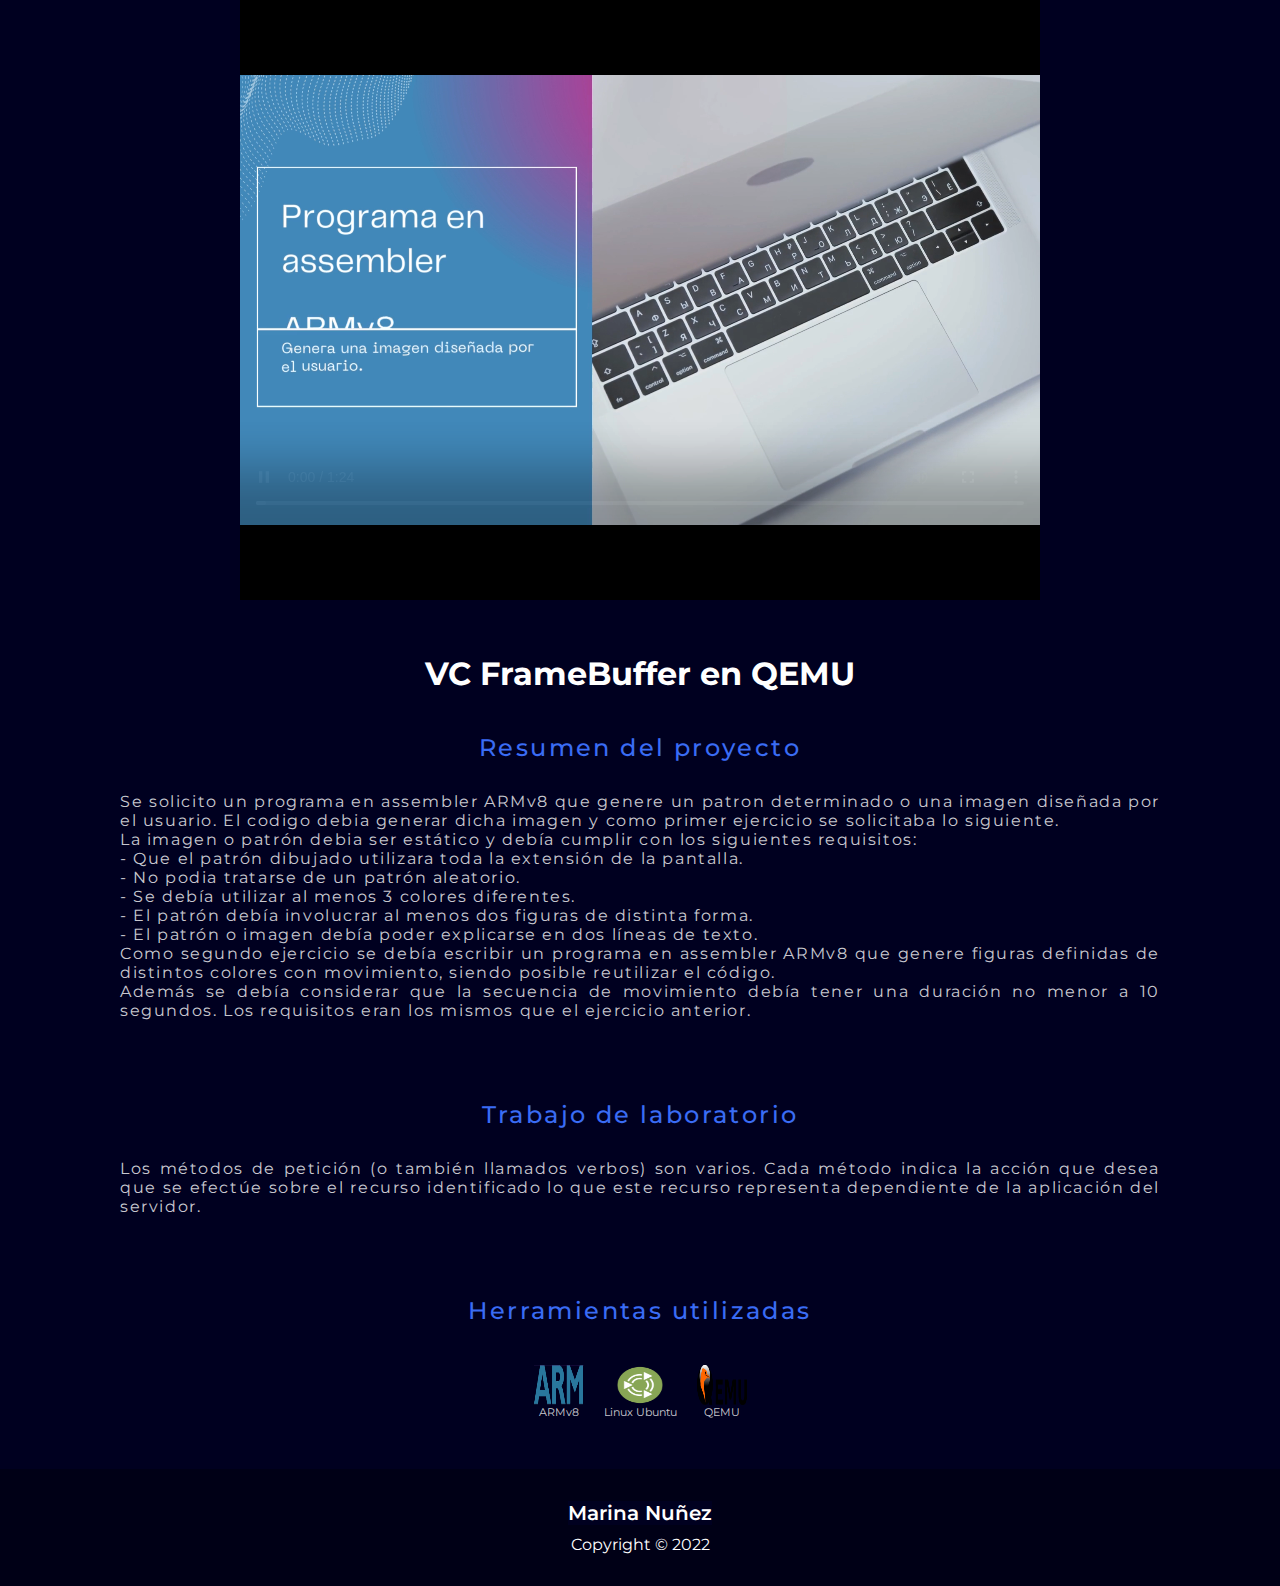
<file: proyect-3.html>
<!DOCTYPE html>
<html lang="en">
<head>
    <meta charset="UTF-8">
    <meta http-equiv="X-UA-Compatible" content="IE=edge">
    <meta name="viewport" content="width=device-width, initial-scale=1.0">
    <title>Marina Nuñez</title>
    <link rel="shortcut icon" href="./logo/MN2.ico">
    <link rel="stylesheet" href="proyect-3.css">
    <!--Boostrap-->
    <link href="https://cdn.jsdelivr.net/npm/bootstrap@5.3.0-alpha1/dist/css/bootstrap.min.css" rel="stylesheet"
        integrity="sha384-GLhlTQ8iRABdZLl6O3oVMWSktQOp6b7In1Zl3/Jr59b6EGGoI1aFkw7cmDA6j6gD" crossorigin="anonymous">
    <!--End Boostrap-->

</head>

<body>
    <section class="container-proyect">
        <div align="center">
            <iframe width="800" height="600" src="./img/Proyect-3/Video-Core.mp4" frameborder="0" allowfullscreen></iframe>
        </div>
        <div class="title">
            <h1>VC FrameBuffer en QEMU</h1>
        </div>
        <div class="info">
            <h3>Resumen del proyecto </h3>
            <p class="text">
                Se solicito un programa en assembler ARMv8 que genere un patron determinado o una imagen diseñada por el usuario. El codigo debia generar dicha imagen y como primer ejercicio se solicitaba lo siguiente. <br>
                La imagen o patrón debia ser estático y debía cumplir con los siguientes requisitos: <br>
                - Que el patrón dibujado utilizara toda la extensión de la pantalla. <br>
                - No podia tratarse de un patrón aleatorio. <br>
                - Se debía utilizar al menos 3 colores diferentes. <br>
                - El patrón debía involucrar al menos dos figuras de distinta forma. <br>
                - El patrón o imagen debía poder explicarse en dos líneas de texto. <br>
                Como segundo ejercicio se debía escribir un programa en assembler ARMv8 que genere figuras definidas de distintos colores
                con movimiento, siendo posible reutilizar el código. <br>
                Además se debía considerar que la secuencia de movimiento debía tener una duración no menor a 10
                segundos. Los requisitos eran los mismos que el ejercicio anterior.
            </p>
            <h3>Trabajo de laboratorio</h3>
            <p class="text">Los métodos de petición (o también llamados verbos) son varios. Cada método
                indica la acción que desea que se efectúe sobre el recurso identificado lo que este
                recurso representa dependiente de la aplicación del servidor.</p>
            <h3>Herramientas utilizadas</h3>
            <ul class="list-skills">
                <li class="skills-proyect"><img src="./img/Proyect-3/arm.png" alt="ARMv8 ">ARMv8</li>
                <li class="skills-proyect"><img src="./img/Proyect-3/Ubuntu_MATE_logo.png" alt="Ubuntu-Mate">Linux Ubuntu</li>
                <li class="skills-proyect"><img src="./img/Proyect-3/Qemu_logo.png" alt="QEMU">QEMU</li>
            </ul>
            <div class="repo">
            </div>
        </div>
    </section>

    <section class="footer">
        <span class="footer-title">Marina Nuñez</span>
        <p>Copyright &copy 2022</p>
    </section>
    <script src="https://cdn.jsdelivr.net/npm/bootstrap@5.3.0-alpha1/dist/js/bootstrap.bundle.min.js"
        integrity="sha384-w76AqPfDkMBDXo30jS1Sgez6pr3x5MlQ1ZAGC+nuZB+EYdgRZgiwxhTBTkF7CXvN"
        crossorigin="anonymous"></script>
</body>

</html>
</file>
<file: project-2.css>
@import url('https://fonts.googleapis.com/css2?family=Montserrat:wght@300;400;700&display=swap');

*{
    margin: 0;
    padding: 0;
    font-family: 'Montserrat', sans-serif;
    background:  #370539 ;
}

body{
    min-height: 100vh;
}

.carousel-control-prev-icon{
    background: transparent;
}
.carousel-control-next-icon{
    background: transparent;
}

.carousel-item{
    height: 80vh;
}
.carousel-item img{
    height: 800px;
    width: 400px;
}

.container-project .title {
    width: 100%;
    margin-bottom: 30px;
    display: flex;
    justify-content: center;
    align-items: center;
    flex-direction: column;
    color: purple;
}
.container-project .title h1{
    color: #fff;
    margin-top: 50px;
    font-size: 3em;
}

.container-project .info{
    display: flex;
    justify-content: center;
    align-items: center;
    flex-direction: column;
    background:  #370539 ;
    color:rgba(255, 255, 255, 0.801);
}
.container-project .info h3{
    font-size: 1.5em;
    font-weight: 500;
    padding: 10px;
    letter-spacing: .1em;
    color:purple;
}
.container-project .info .text{
    font-size: 1.2em;
    text-align: justify;
    padding: 20px;
    margin-left: 100px;
    margin-right: 100px;
    margin-bottom: 50px;
    letter-spacing: .1em;
}
.container-project .info .list-skills{
    display: flex;
    flex-wrap: wrap;
    margin: 20px;  
}
.container-project .info .list-skills .skills-project{
    display: flex;
    flex-direction: column;
    align-items: center;
    justify-content: space-between;
    margin: 10px;
    font-size: .7em;
}
.info .repo{
    display: flex;
    flex-direction: column;
    align-items: center;
    margin-bottom: 20px;
}
.info .repo i{
    color: #fff;
}
.footer{
    background: #370539;
    color: #fff;
    text-align: center;
    padding: 2em;
}

.footer .footer-title{
    font-size: 20px;
    font-weight: 600;
}

.footer p{
    font-size: 16px;
    margin-top: 10px;
    background: #370539;
}
</file>
<file: project-3.css>
@import url('https://fonts.googleapis.com/css2?family=Montserrat:wght@300;400;700&display=swap');

*{
    margin: 0;
    padding: 0;
    font-family: 'Montserrat', sans-serif;
    background: #000020;
}

body{
    min-height: 100vh;
}

.container-project .title {
    width: 100%;
    margin-bottom: 30px;
    display: flex;
    justify-content: center;
    align-items: center;
    flex-direction: column;
    color: #3a6cf4;
}
.container-project .title h1{
    color: #fff;
    margin-top: 50px;
    font-size: 2em;
}

.container-project .info{
    display: flex;
    justify-content: center;
    align-items: center;
    flex-direction: column;
    background: #000020;
    color:rgba(255, 255, 255, 0.801);
}
.container-project .info h3{
    font-size: 1.5em;
    font-weight: 500;
    padding: 10px;
    letter-spacing: .1em;
    color:#3a6cf4;
}
.container-project .info .text{
    font-size: 1em;
    text-align: justify;
    padding: 20px;
    margin-left: 100px;
    margin-right: 100px;
    margin-bottom: 50px;
    letter-spacing: .1em;
}
.container-project .info .list-skills{
    display: flex;
    flex-wrap: wrap;
    margin: 20px;  
}
.container-project .info .list-skills .skills-project{
    display: flex;
    flex-direction: column;
    align-items: center;
    justify-content: space-between;
    margin: 10px;
    font-size: .7em;
}
.skills-project img{
    width: 50px;
    height: 40px;
}
.info .repo{
    display: flex;
    flex-direction: column;
    align-items: center;
    margin-bottom: 20px;
}
.info .repo i{
    color: #fff;
}
.footer{
    background: #000016;
    color: #fff;
    text-align: center;
    padding: 2em;
}

.footer .footer-title{
    font-size: 20px;
    font-weight: 600;
}

.footer p{
    font-size: 16px;
    margin-top: 10px;
    background: #000016;
}
</file>
<file: proyect-1.css>
@import url('https://fonts.googleapis.com/css2?family=Montserrat:wght@300;400;700&display=swap');

*{
    box-sizing: border-box;
    font-family: 'Montserrat', sans-serif;
    background: #000020;
}
body{
    min-height: 100vh;
}

.carousel-control-prev-icon{
    background: transparent;
}
.carousel-control-next-icon{
    background: transparent;
}

.carousel-item{
    height: 80vh;
}
.carousel-item img{
    height: 860px;
    width: 400px;
}

.container-proyect .title {
    width: 100%;
    margin-bottom: 30px;
    display: flex;
    justify-content: center;
    align-items: center;
    flex-direction: column;
    color: #3a6cf4;
}
.container-proyect .title h1{
    color: #fff;
    margin-top: 50px;
    font-size: 3em;
}

.container-proyect .info{
    display: flex;
    justify-content: center;
    align-items: center;
    flex-direction: column;
    background: #000020;
    color:rgba(255, 255, 255, 0.801);
}
.container-proyect .info h3{
    font-size: 1.5em;
    font-weight: 500;
    padding: 10px;
    letter-spacing: .1em;
    color:#3a6cf4;
}
.container-proyect .info .text{
    font-size: 1.2em;
    text-align: justify;
    padding: 20px;
    margin-left: 100px;
    margin-right: 100px;
    margin-bottom: 50px;
    letter-spacing: .1em;
}
.container-proyect .info .list-skills{
    display: flex;
    flex-wrap: wrap;
    margin: 20px;  
}
.container-proyect .info .list-skills .skills-proyect{
    display: flex;
    flex-direction: column;
    align-items: center;
    justify-content: space-between;
    margin: 10px;
    font-size: .7em;
}
.info .repo{
    display: flex;
    flex-direction: column;
    align-items: center;
    margin-bottom: 20px;
}
.info .repo i{
    color: #fff;
}
.footer{
    background: #000016;
    color: #fff;
    text-align: center;
    padding: 2em;
}

.footer .footer-title{
    font-size: 20px;
    font-weight: 600;
}

.footer p{
    font-size: 16px;
    margin-top: 10px;
    background: #000016;
}
</file>
<file: proyect-2.css>
@import url('https://fonts.googleapis.com/css2?family=Montserrat:wght@300;400;700&display=swap');

*{
    margin: 0;
    padding: 0;
    font-family: 'Montserrat', sans-serif;
}
.container-proyect .title {
    width: 100%;
    margin-top: 30px;
    display: flex;
    justify-content: center;
    align-items: center;
    flex-direction: column;
    color: #3a6cf4;
}
.container-proyect .title h1{
    color: #3a6cf4;
    font-size: 1.8em;
}
.container-proyect .title span{
    color: #000016;
}
.container-proyect .card-img{
    display: flex;
    justify-content: center;
    align-items: center;
    flex-direction: column;
}

.container-proyect .info{
    display: flex;
    justify-content: center;
    align-items: center;
    flex-direction: column;
    background: #000020;
    color: #fff;
}
.container-proyect .info h3{
    font-size: 1.4em;
    font-weight: 500;
    padding: 10px;
    letter-spacing: .1em;
    color:#3a6cf4;
}
.container-proyect .info .text{
    font-size: 1em;
    text-align: justify;
    padding: 20px;
    margin-left: 100px;
    margin-right: 100px;
    margin-bottom: 50px;
    letter-spacing: .1em;
}
.container-proyect .info .list-skills{
    display: flex;
    flex-wrap: wrap;
    margin: 20px;  
}
.container-proyect .info .list-skills .skills-proyect{
    display: flex;
    flex-direction: column;
    align-items: center;
    justify-content: space-between;
    margin: 10px;
    font-size: .7em;
}
.info .repo{
    display: flex;
    flex-direction: column;
    align-items: center;
}

.info .repo i{
    color: #000016;
}
.footer{
    background: #000016;
    color: #fff;
    text-align: center;
    padding: 2em;
}

.footer .footer-title{
    font-size: 20px;
    font-weight: 600;
}

.footer p{
    font-size: 16px;
    margin-top: 10px;
}
</file>
<file: proyect-3.css>
@import url('https://fonts.googleapis.com/css2?family=Montserrat:wght@300;400;700&display=swap');

*{
    margin: 0;
    padding: 0;
    font-family: 'Montserrat', sans-serif;
    background: #000020;
}

body{
    min-height: 100vh;
}

.container-proyect .title {
    width: 100%;
    margin-bottom: 30px;
    display: flex;
    justify-content: center;
    align-items: center;
    flex-direction: column;
    color: #3a6cf4;
}
.container-proyect .title h1{
    color: #fff;
    margin-top: 50px;
    font-size: 2em;
}

.container-proyect .info{
    display: flex;
    justify-content: center;
    align-items: center;
    flex-direction: column;
    background: #000020;
    color:rgba(255, 255, 255, 0.801);
}
.container-proyect .info h3{
    font-size: 1.5em;
    font-weight: 500;
    padding: 10px;
    letter-spacing: .1em;
    color:#3a6cf4;
}
.container-proyect .info .text{
    font-size: 1em;
    text-align: justify;
    padding: 20px;
    margin-left: 100px;
    margin-right: 100px;
    margin-bottom: 50px;
    letter-spacing: .1em;
}
.container-proyect .info .list-skills{
    display: flex;
    flex-wrap: wrap;
    margin: 20px;  
}
.container-proyect .info .list-skills .skills-proyect{
    display: flex;
    flex-direction: column;
    align-items: center;
    justify-content: space-between;
    margin: 10px;
    font-size: .7em;
}
.skills-proyect img{
    width: 50px;
    height: 40px;
}
.info .repo{
    display: flex;
    flex-direction: column;
    align-items: center;
    margin-bottom: 20px;
}
.info .repo i{
    color: #fff;
}
.footer{
    background: #000016;
    color: #fff;
    text-align: center;
    padding: 2em;
}

.footer .footer-title{
    font-size: 20px;
    font-weight: 600;
}

.footer p{
    font-size: 16px;
    margin-top: 10px;
    background: #000016;
}
</file>
